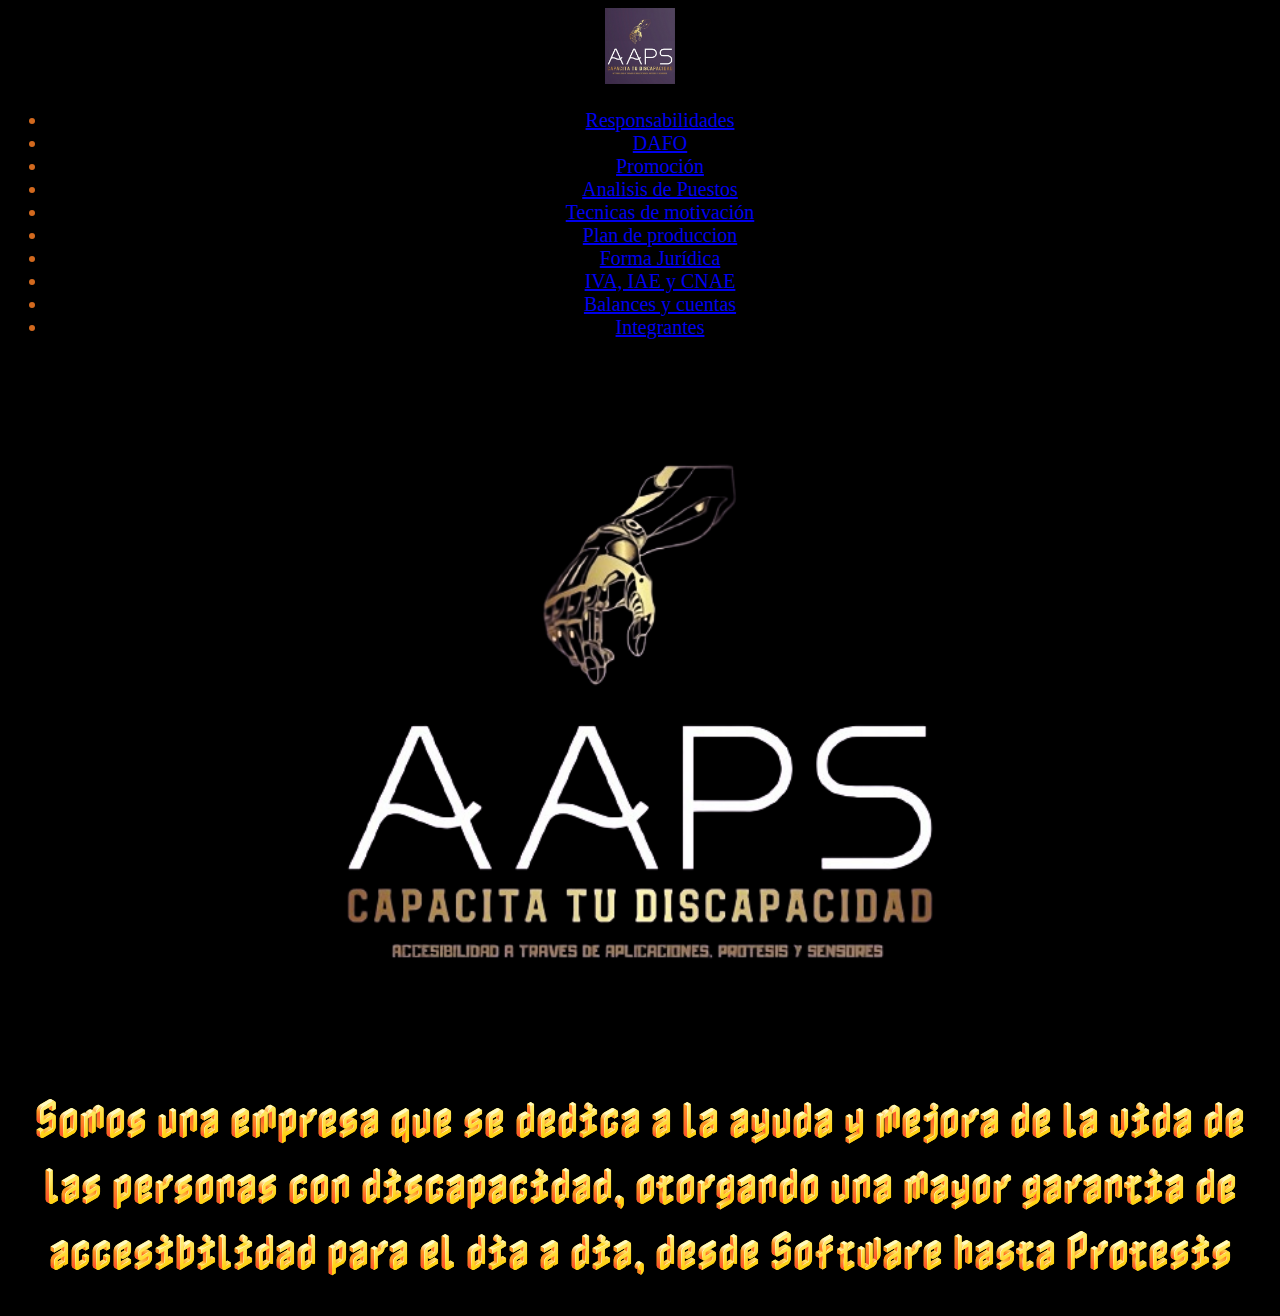
<file: index.html>
<!DOCTYPE html>
<html lang="es">
    <head>
        <meta charset="UTF-8">
        <link href="https://cdn.jsdelivr.net/npm/bootstrap@5.3.2/dist/css/bootstrap.min.css" rel="stylesheet" integrity="sha384-T3c6CoIi6uLrA9TneNEoa7RxnatzjcDSCmG1MXxSR1GAsXEV/Dwwykc2MPK8M2HN" crossorigin="anonymous">
        <link rel="stylesheet" href="./styles.css">
    </head>
    <body class="inicio">
        <nav class="navbar navbar-expand-lg navbar-light bg-light">
            <a class="navbar-brand ps-2" href="index.html"><img src="./logo.png" width="70px"></a>
            <div>
                <ul class="navbar-nav mr-auto">
                    <li class="nav-item active">
                        <a class="nav-link" href="./valores.html">Responsabilidades <span class="sr-only"></span></a>
                    </li>
                    <span> </span>
                    <li class="nav-item active">
                        <a class="nav-link" href="./dafo.html">DAFO <span class="sr-only"></span></a>
                    </li>
                    <span> </span>
                    <li class="nav-item active">
                        <a class="nav-link" href="./promocion.html">Promoción</a>
                    </li>
                    <span> </span>
                    <li class="nav-item active">
                        <a class="nav-link" href="./negocio.html">Analisis de Puestos</a>
                    </li>
                    <span> </span>
                    <li class="nav-item active">
                        <a class="nav-link" href="./motivacion.html">Tecnicas de motivación</a>
                    </li>
                    <span> </span>
                    <li class="nav-item active">
                        <a class="nav-link" href="./plan.html">Plan de produccion</a>
                    </li>
                    <span> </span>
                    <li class="nav-item active">
                        <a class="nav-link" href="./Fjuridica.html">Forma Jurídica</a>
                    </li>
                    <span> </span>
                    <li class="nav-item active">
                        <a class="nav-link" href="./iva.html">IVA, IAE y CNAE</a>
                    </li>
                    <span> </span>
                    <li class="nav-item active">
                        <a class="nav-link" href="./balance_cuenta.html">Balances y cuentas <span class="sr-only"></span></a>
                    </li>
                    <span> </span>
                    <li class="nav-item active">
                        <a class="nav-link" href="./integrantes.html">Integrantes</a>
                    </li>
                    <span> </span>
                </ul>
            </nav>
        </div>
        <div class="container">
            <img src="./logono.png" width="50%"/>
        </div>
        <div class="container">
            <h2 class="descripcion">Somos una empresa que se dedica a la ayuda y mejora de la vida de las personas con discapacidad, otorgando una mayor garantia de accesibilidad para el dia a dia, desde Software hasta Protesis</h2>
        </div>
    </body>
</html>
</file>
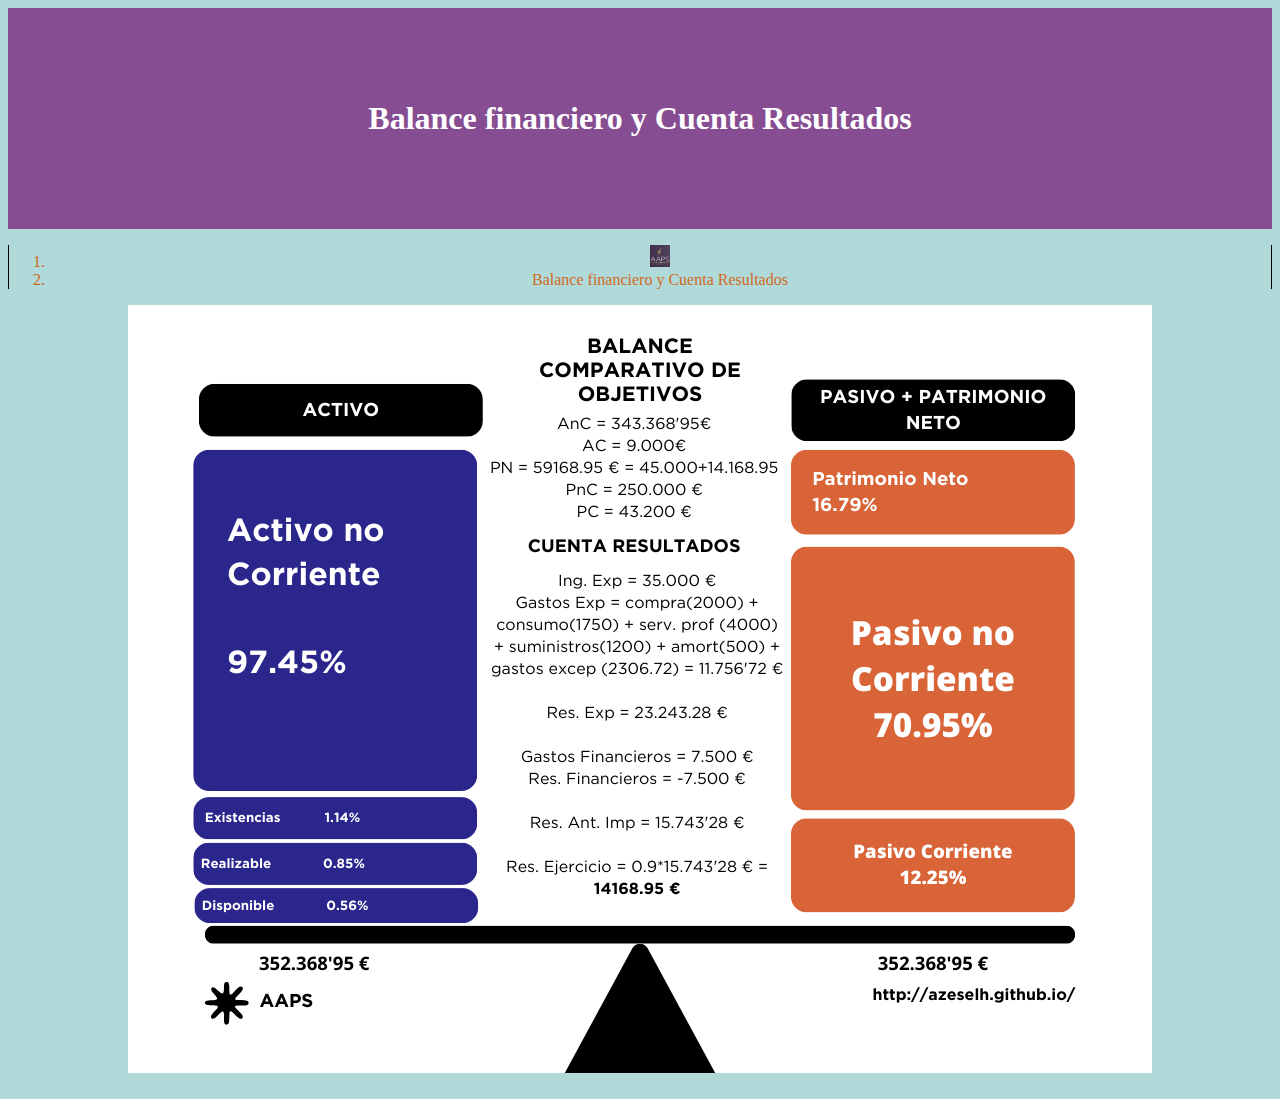
<file: balance_cuenta.html>
<html>
<head>
    <meta charset="UTF-8">
    <meta name="viewport" content="width=device-width, initial-scale=1.0">
    <link href="https://cdn.jsdelivr.net/npm/bootstrap@5.3.2/dist/css/bootstrap.min.css" rel="stylesheet" integrity="sha384-T3c6CoIi6uLrA9TneNEoa7RxnatzjcDSCmG1MXxSR1GAsXEV/Dwwykc2MPK8M2HN" crossorigin="anonymous">
    <link rel="stylesheet" href="styles.css">
    </head>
    <body>
        <div id="titulo">
            <h1>Balance financiero y Cuenta Resultados</h1>
        </div>
        <nav style="--bs-breadcrumb-divider: url(&#34;data:image/svg+xml,%3Csvg xmlns='http://www.w3.org/2000/svg' width='8' height='8'%3E%3Cpath d='M2.5 0L1 1.5 3.5 4 1 6.5 2.5 8l4-4-4-4z' fill='%236c757d'/%3E%3C/svg%3E&#34;);" aria-label="breadcrumb">
            <ol class="breadcrumb pt-2 ps-3">
              <li class="breadcrumb-item"><a href="./index.html"><img src="./logo.png" width="20px"></a></li>
              <li class="breadcrumb-item active" aria-current="page">Balance financiero y Cuenta Resultados</li>
            </ol>
        </nav>
        <div>
            <center><img src="balance_cuentas.png"/></center><br>
        </div>
</body>
</html>
</file>
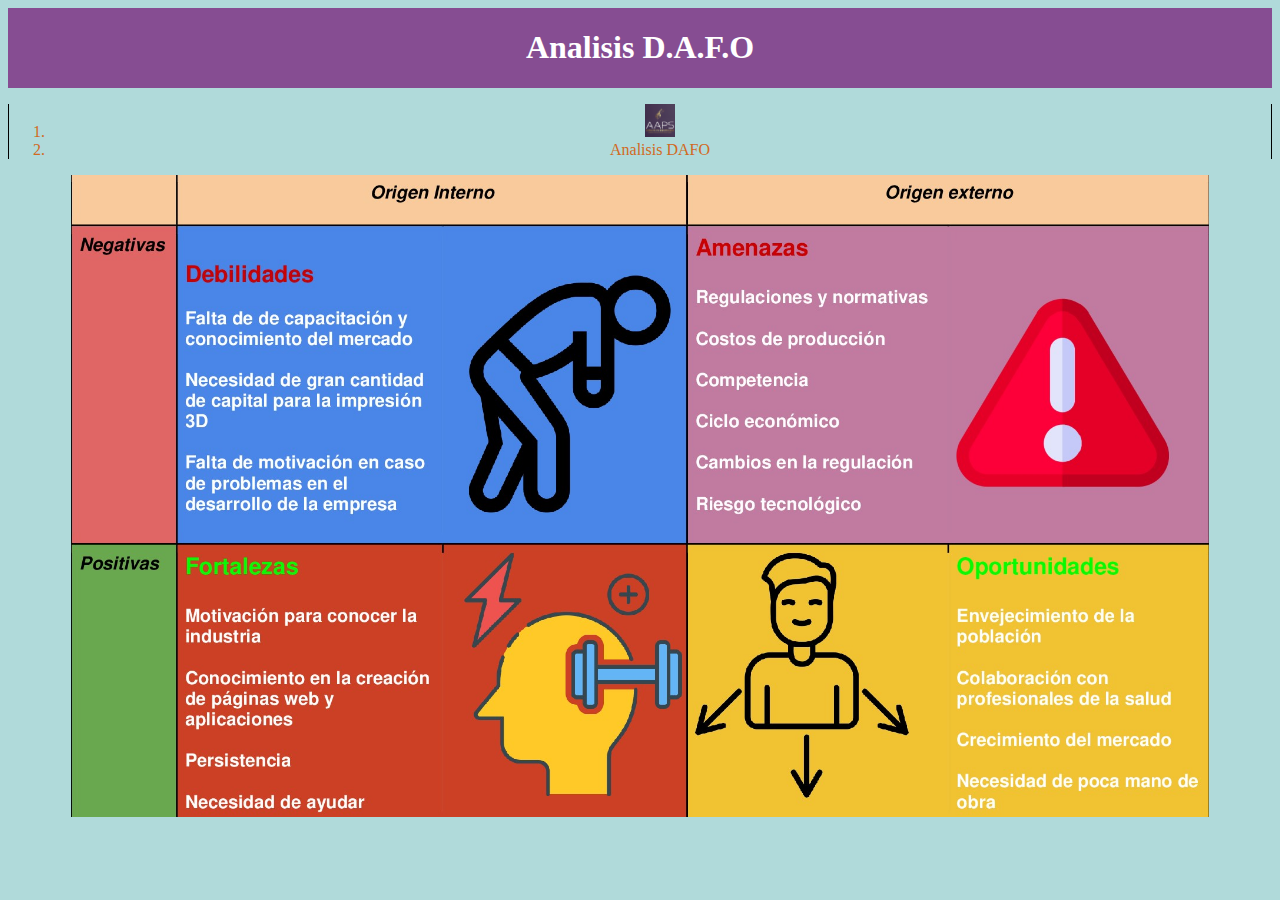
<file: dafo.html>
<!DOCTYPE html>
<html lang="en">
<head>
    <meta charset="UTF-8">
    <meta name="viewport" content="width=device-width, initial-scale=1.0">
    <link href="https://cdn.jsdelivr.net/npm/bootstrap@5.3.2/dist/css/bootstrap.min.css" rel="stylesheet" integrity="sha384-T3c6CoIi6uLrA9TneNEoa7RxnatzjcDSCmG1MXxSR1GAsXEV/Dwwykc2MPK8M2HN" crossorigin="anonymous">
    <link rel="stylesheet" href="styles.css">
        <title>Analisis puestos</title>
    </head>
    <body>
        <div id="titulo">
            <h1>Analisis D.A.F.O</h1>
        </div>
        <nav style="--bs-breadcrumb-divider: url(&#34;data:image/svg+xml,%3Csvg xmlns='http://www.w3.org/2000/svg' width='8' height='8'%3E%3Cpath d='M2.5 0L1 1.5 3.5 4 1 6.5 2.5 8l4-4-4-4z' fill='%236c757d'/%3E%3C/svg%3E&#34;);" aria-label="breadcrumb">
            <ol class="breadcrumb pt-2 ps-3">
              <li class="breadcrumb-item"><a href="./index.html"><img src="./logo.png" width="30px"></a></li>
              <li class="breadcrumb-item active" aria-current="page">Analisis DAFO</li>
            </ol>
        </nav>
        <center><img src="./DAFO.jpg" width="90%" height="auto"/></center><br>
    </body>
</html>
</file>
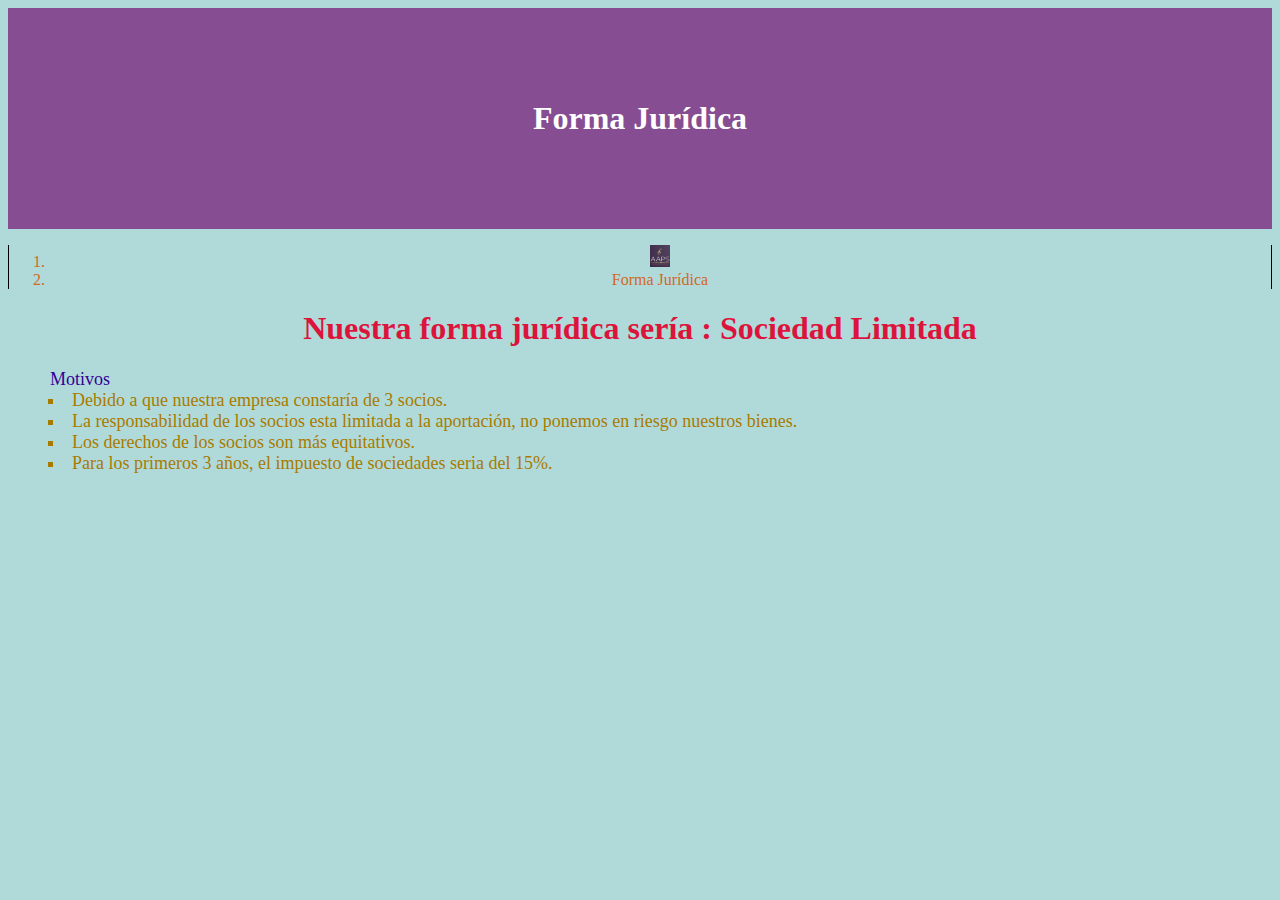
<file: Fjuridica.html>
<html>
<head>
    <meta charset="UTF-8">
    <meta name="viewport" content="width=device-width, initial-scale=1.0">
    <link href="https://cdn.jsdelivr.net/npm/bootstrap@5.3.2/dist/css/bootstrap.min.css" rel="stylesheet" integrity="sha384-T3c6CoIi6uLrA9TneNEoa7RxnatzjcDSCmG1MXxSR1GAsXEV/Dwwykc2MPK8M2HN" crossorigin="anonymous">
    <link rel="stylesheet" href="styles.css">
    </head>
    <body>
        <div id="titulo">
            <h1>Forma Jurídica</h1>
        </div>
        <nav style="--bs-breadcrumb-divider: url(&#34;data:image/svg+xml,%3Csvg xmlns='http://www.w3.org/2000/svg' width='8' height='8'%3E%3Cpath d='M2.5 0L1 1.5 3.5 4 1 6.5 2.5 8l4-4-4-4z' fill='%236c757d'/%3E%3C/svg%3E&#34;);" aria-label="breadcrumb">
            <ol class="breadcrumb pt-2 ps-3">
              <li class="breadcrumb-item"><a href="./index.html"><img src="./logo.png" width="20px"></a></li>
              <li class="breadcrumb-item active" aria-current="page">Forma Jurídica</li>
            </ol>
        </nav>
        <div>
            <h1 style="color: crimson;">Nuestra forma jurídica sería : Sociedad Limitada</h1>
            
            <ul class="Formaj">
                <legend style="color: rgb(52, 0, 150);">Motivos</legend>
                <li>Debido a que nuestra empresa constaría de 3 socios.</li>
                <li>La responsabilidad de los socios esta limitada a la aportación, no ponemos en riesgo nuestros bienes.</li>
                <li>Los derechos de los socios son más equitativos.</li>
                <li>Para los primeros 3 años, el impuesto de sociedades seria del 15%.</li>
            </ul>
        </div>
</body>
</html>
</file>
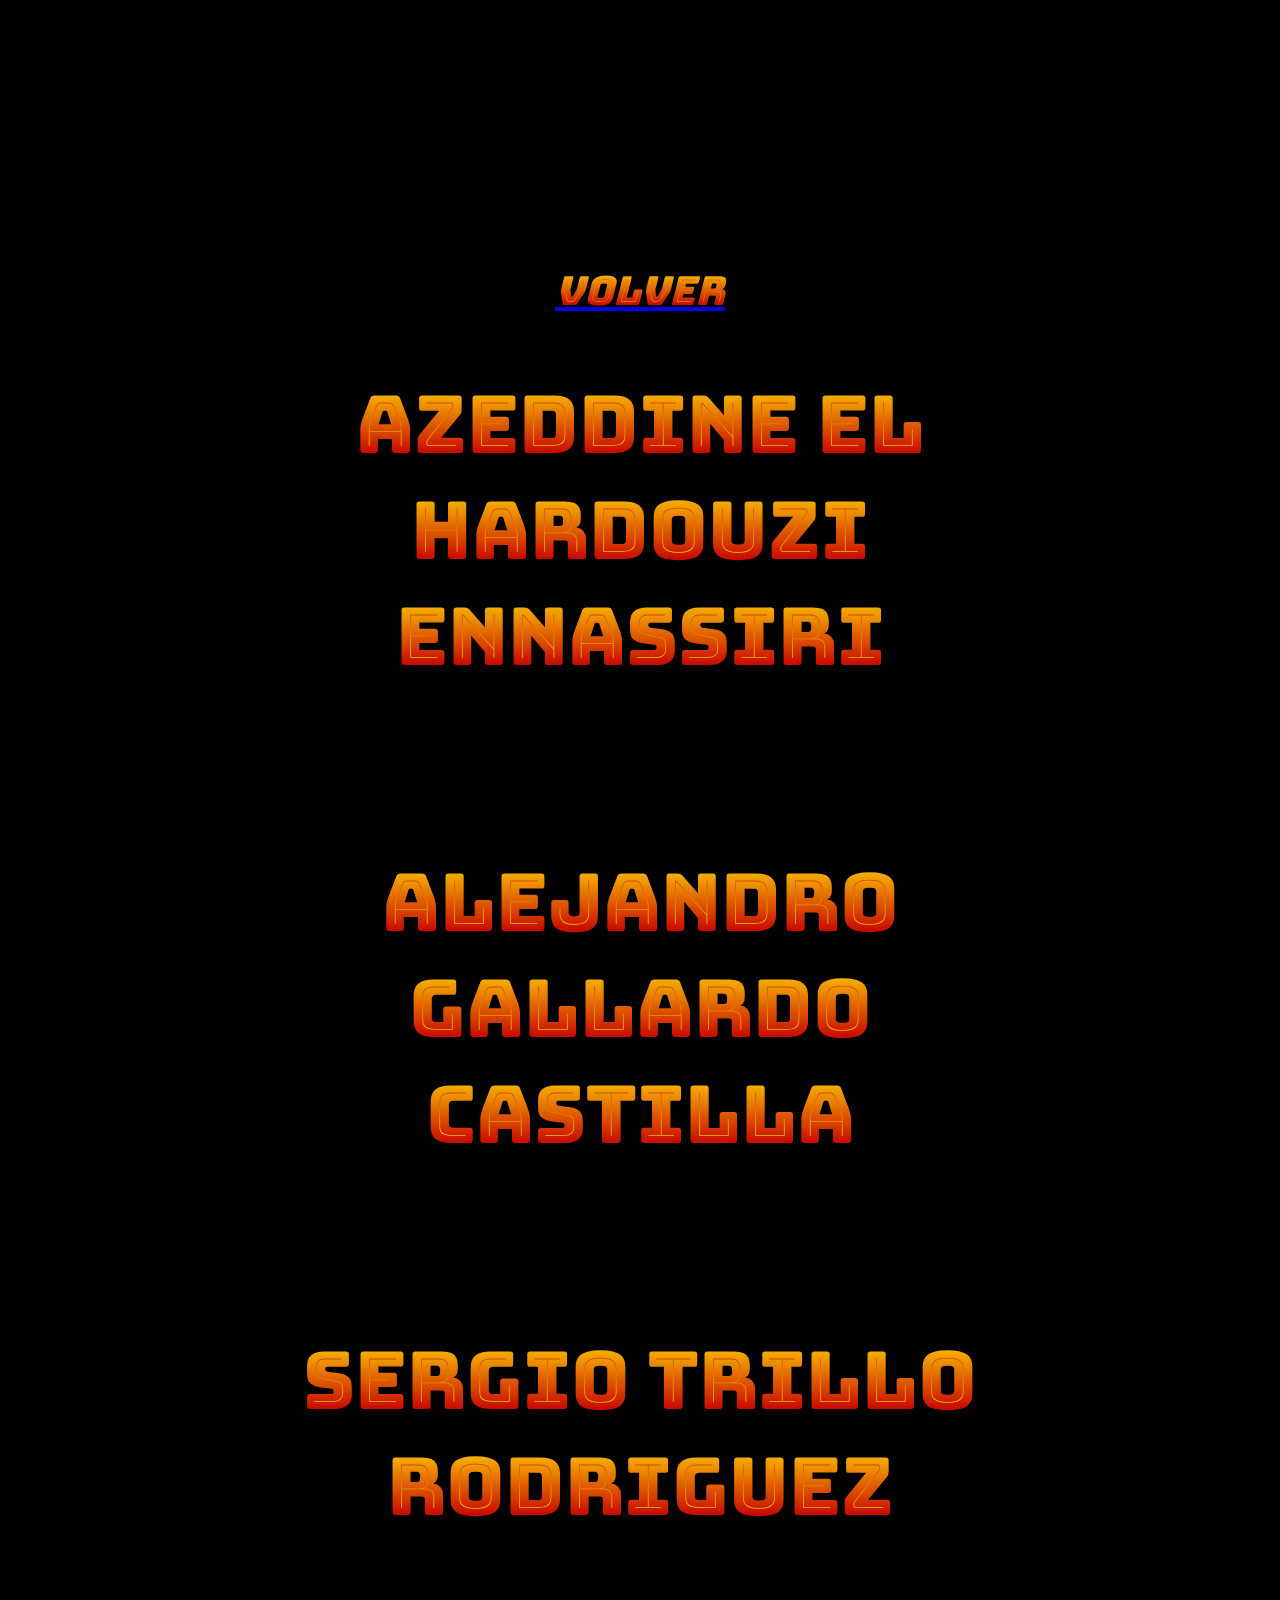
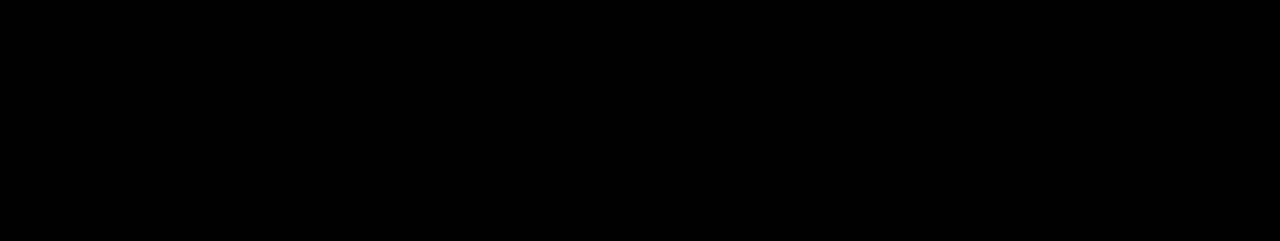
<file: integrantes.html>
<!DOCTYPE html>
<html lang="es">
<head>
    <meta charset="UTF-8">
    <link href="https://cdn.jsdelivr.net/npm/bootstrap@5.3.2/dist/css/bootstrap.min.css" rel="stylesheet" integrity="sha384-T3c6CoIi6uLrA9TneNEoa7RxnatzjcDSCmG1MXxSR1GAsXEV/Dwwykc2MPK8M2HN" crossorigin="anonymous">
    <link rel="stylesheet" href="./styles.css">
</head>
<body class="inicio1">
    <i><a href="./index.html">Volver</a></i>
    <h1>Azeddine El Hardouzi Ennassiri</h1>
    <br>
    <h1>Alejandro Gallardo Castilla</h1>
    <br>
    <h1>Sergio Trillo Rodriguez</h1>
</body>
</html>
</file>
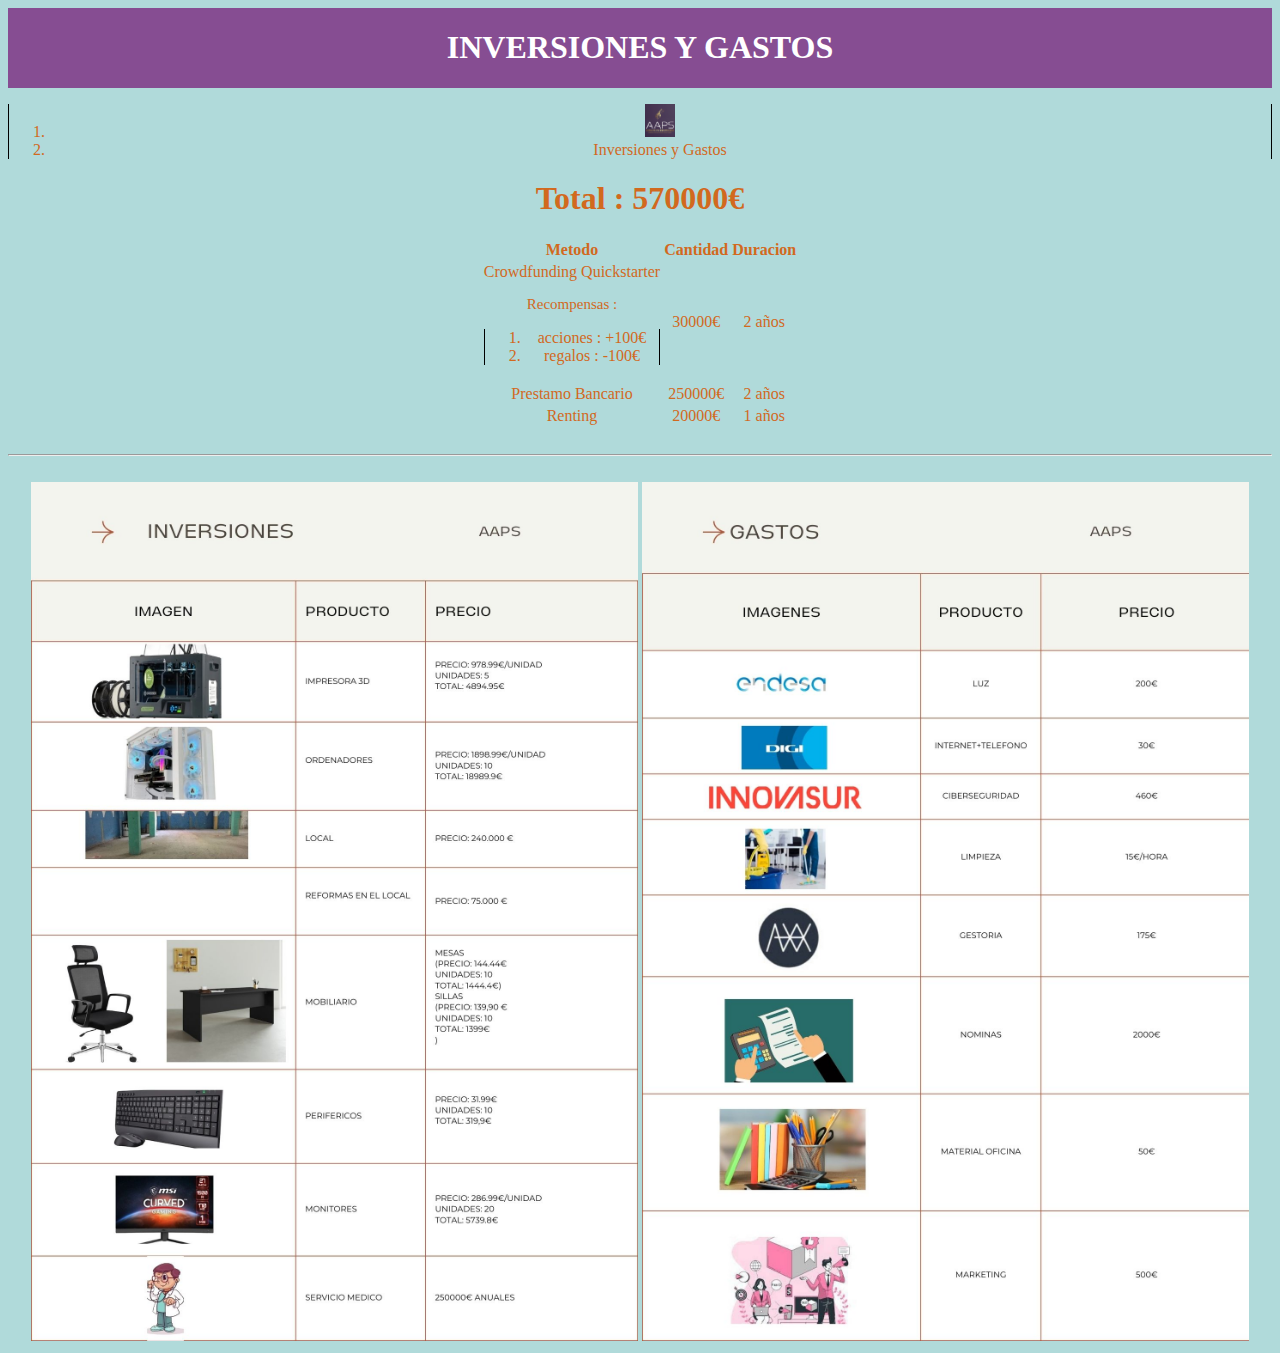
<file: invgas.html>
<!DOCTYPE html>
<html lang="en">
<head>
    <meta charset="UTF-8">
    <meta name="viewport" content="width=device-width, initial-scale=1.0">
    <link href="https://cdn.jsdelivr.net/npm/bootstrap@5.3.2/dist/css/bootstrap.min.css" rel="stylesheet" integrity="sha384-T3c6CoIi6uLrA9TneNEoa7RxnatzjcDSCmG1MXxSR1GAsXEV/Dwwykc2MPK8M2HN" crossorigin="anonymous">
    <link rel="stylesheet" href="styles.css">
    <title>Inversiones y gastos</title>
</head>
<body>
    <div id="titulo">
        <h1 align="center"> INVERSIONES Y GASTOS</h1>
    </div>
    <nav style="--bs-breadcrumb-divider: url(&#34;data:image/svg+xml,%3Csvg xmlns='http://www.w3.org/2000/svg' width='8' height='8'%3E%3Cpath d='M2.5 0L1 1.5 3.5 4 1 6.5 2.5 8l4-4-4-4z' fill='%236c757d'/%3E%3C/svg%3E&#34;);" aria-label="breadcrumb">
        <ol class="breadcrumb pt-2 ps-3">
          <li class="breadcrumb-item"><a href="./index.html"><img src="./logo.png" width="30px"></a></li>
          <li class="breadcrumb-item active" aria-current="page">Inversiones y Gastos</li>
        </ol>
    </nav>
    <h1 align="center"> Total : 570000€</h1>
    <table align="center">
        <tr>
            <th>Metodo</th>
            <th>Cantidad</th>
            <th>Duracion</th>
        </tr>
        <tr>
            <td>Crowdfunding Quickstarter 
                <p>Recompensas : </p>
                <ol>
                    <li>acciones : +100€</li>
                    <li>regalos : -100€</li>
                </ol>
            </td>
            <td>30000€</td>
            <td>2 años</td>
        </tr>
        <tr>
            <td>Prestamo Bancario</td>
            <td>250000€</td>
            <td>2 años</td>
        </tr>
        <tr>
            <td>Renting</td>
            <td>20000€</td>
            <td>1 años</td>
        </tr>
    </table>
    <br>
    <hr>
    <br>
    <div>
        <img src="./inversiones.jpg" width="48%">
        <img src="./gastos.jpg" width="48%">
    </div>
</body>
</html>
</file>
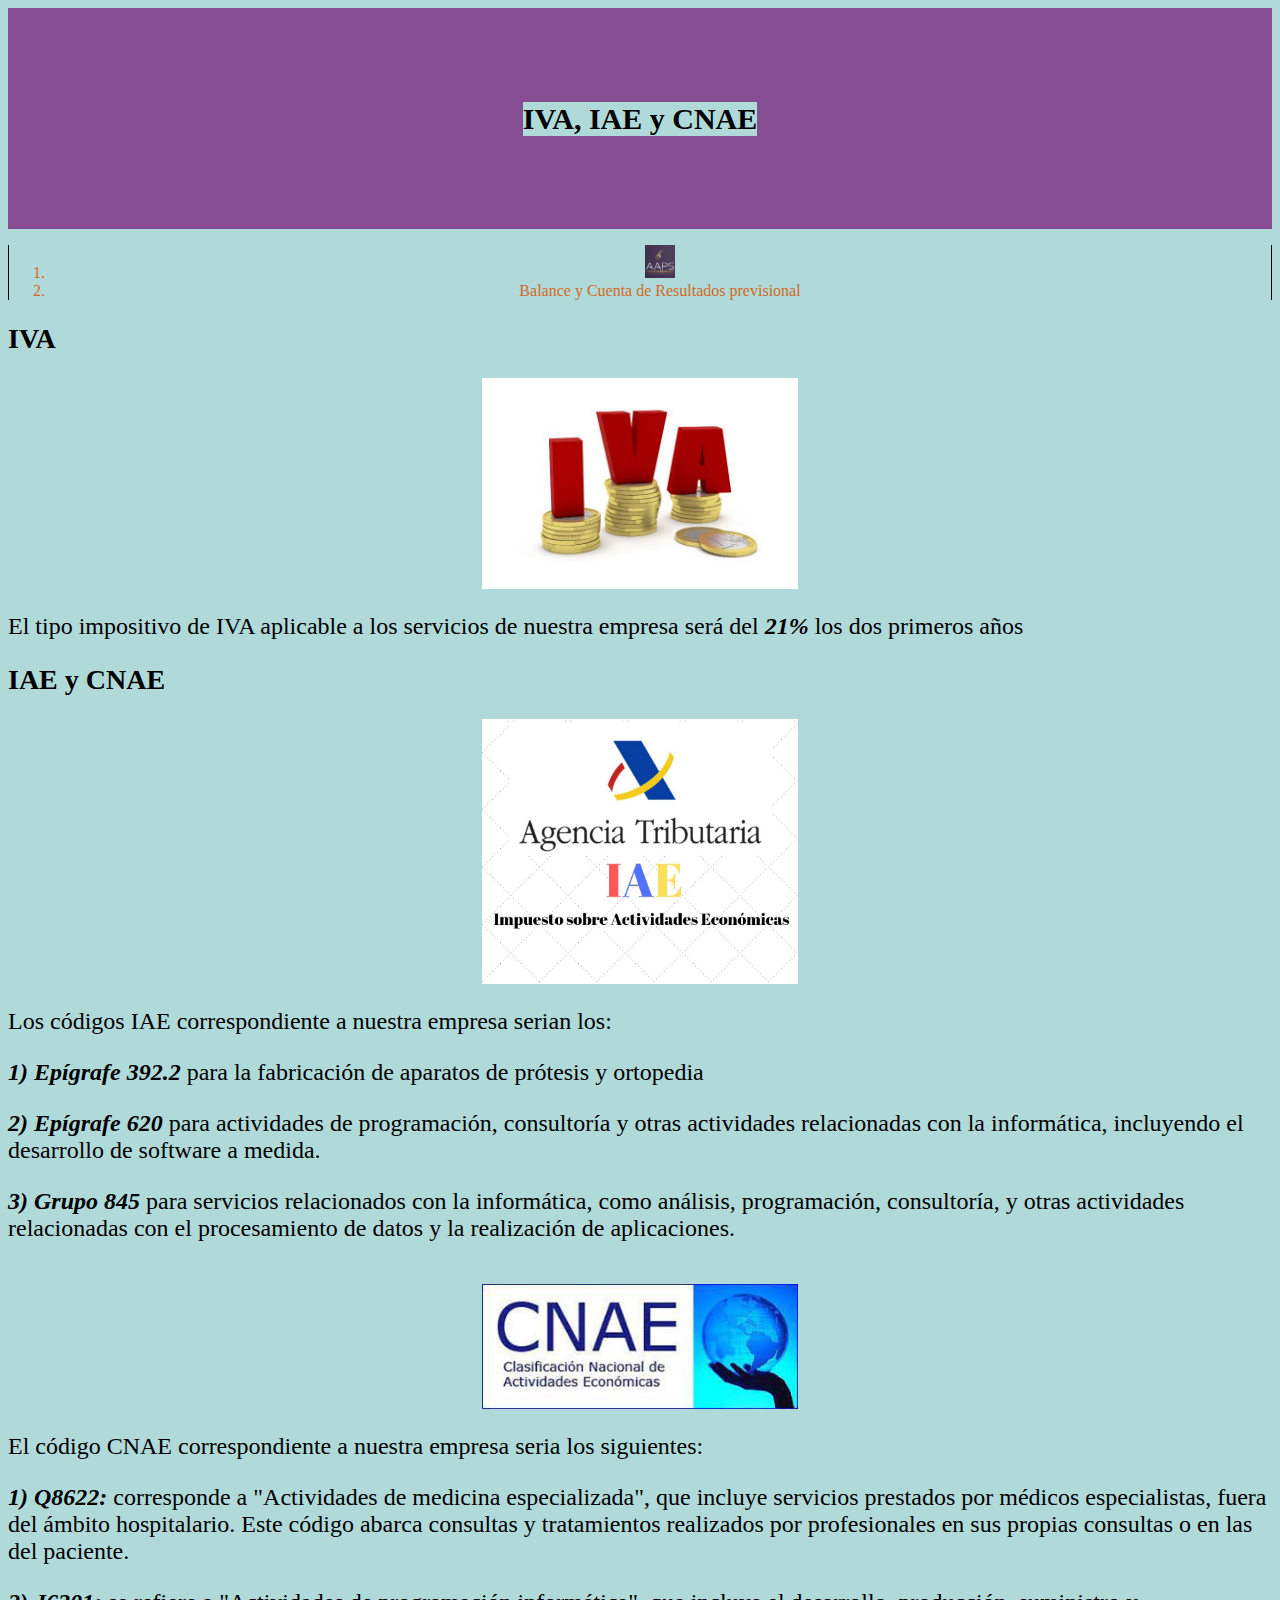
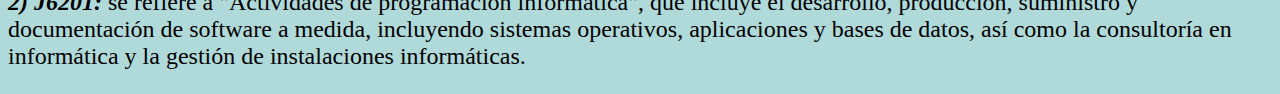
<file: iva.html>
<html>
    <head>
        <meta charset="UTF-8">
        <meta name="viewport" content="width=device-width, initial-scale=1.0">
        <link href="https://cdn.jsdelivr.net/npm/bootstrap@5.3.2/dist/css/bootstrap.min.css" rel="stylesheet" integrity="sha384-T3c6CoIi6uLrA9TneNEoa7RxnatzjcDSCmG1MXxSR1GAsXEV/Dwwykc2MPK8M2HN" crossorigin="anonymous">
        <link rel="stylesheet" href="styles.css">
        <title>IVA, IAE y CNAE</title>
    </head>
    <body class="iva">
        <div id="titulo">
            <h1>IVA, IAE y CNAE</h1>
        </div>
        <nav style="--bs-breadcrumb-divider: url(&#34;data:image/svg+xml,%3Csvg xmlns='http://www.w3.org/2000/svg' width='8' height='8'%3E%3Cpath d='M2.5 0L1 1.5 3.5 4 1 6.5 2.5 8l4-4-4-4z' fill='%236c757d'/%3E%3C/svg%3E&#34;);" aria-label="breadcrumb">
            <ol class="breadcrumb pt-2 ps-3">
              <li class="breadcrumb-item"><a href="./index.html"><img src="./logo.png" width="30px"></a></li>
              <li class="breadcrumb-item active" aria-current="page">Balance y Cuenta de Resultados previsional</li>
            </ol>
        </nav>
        <div>
            <h2>IVA</h2>
            <img src="./iva.jpg" width="25%">
            <p>El tipo impositivo de IVA aplicable a los servicios de nuestra empresa será del <b><i>21%</i></b> los dos primeros años</p>
        </div>  
        <div>
            <h2>IAE y CNAE</h2>
            <img src="./IAE.jpg" width="25%">
            <p>Los códigos IAE correspondiente a nuestra empresa serian los:</p>
            <p><b><i>1) Epígrafe 392.2</i></b> para la fabricación de aparatos de prótesis y ortopedia</p>
            <p><b><i>2) Epígrafe 620</i></b> para actividades de programación, consultoría y otras actividades relacionadas con la informática, incluyendo el desarrollo de software a medida.</p>
            <p><b><i>3) Grupo 845</i></b> para servicios relacionados con la informática, como análisis, programación, consultoría, y otras actividades relacionadas con el procesamiento de datos y la realización de aplicaciones.</p>
            <br>
            <img src="./cnae.jfif" width="25%">
            <p>El código CNAE correspondiente a nuestra empresa seria los siguientes:</p>
            <p><b><i>1) Q8622:</i></b> corresponde a "Actividades de medicina especializada", que incluye servicios prestados por médicos especialistas, fuera del ámbito hospitalario. Este código abarca consultas y tratamientos realizados por profesionales en sus propias consultas o en las del paciente.</p>
            <p><b><i>2) J6201:</i></b> se refiere a "Actividades de programación informática", que incluye el desarrollo, producción, suministro y documentación de software a medida, incluyendo sistemas operativos, aplicaciones y bases de datos, así como la consultoría en informática y la gestión de instalaciones informáticas.</p>
        </div>
    </body>
</html>
</file>
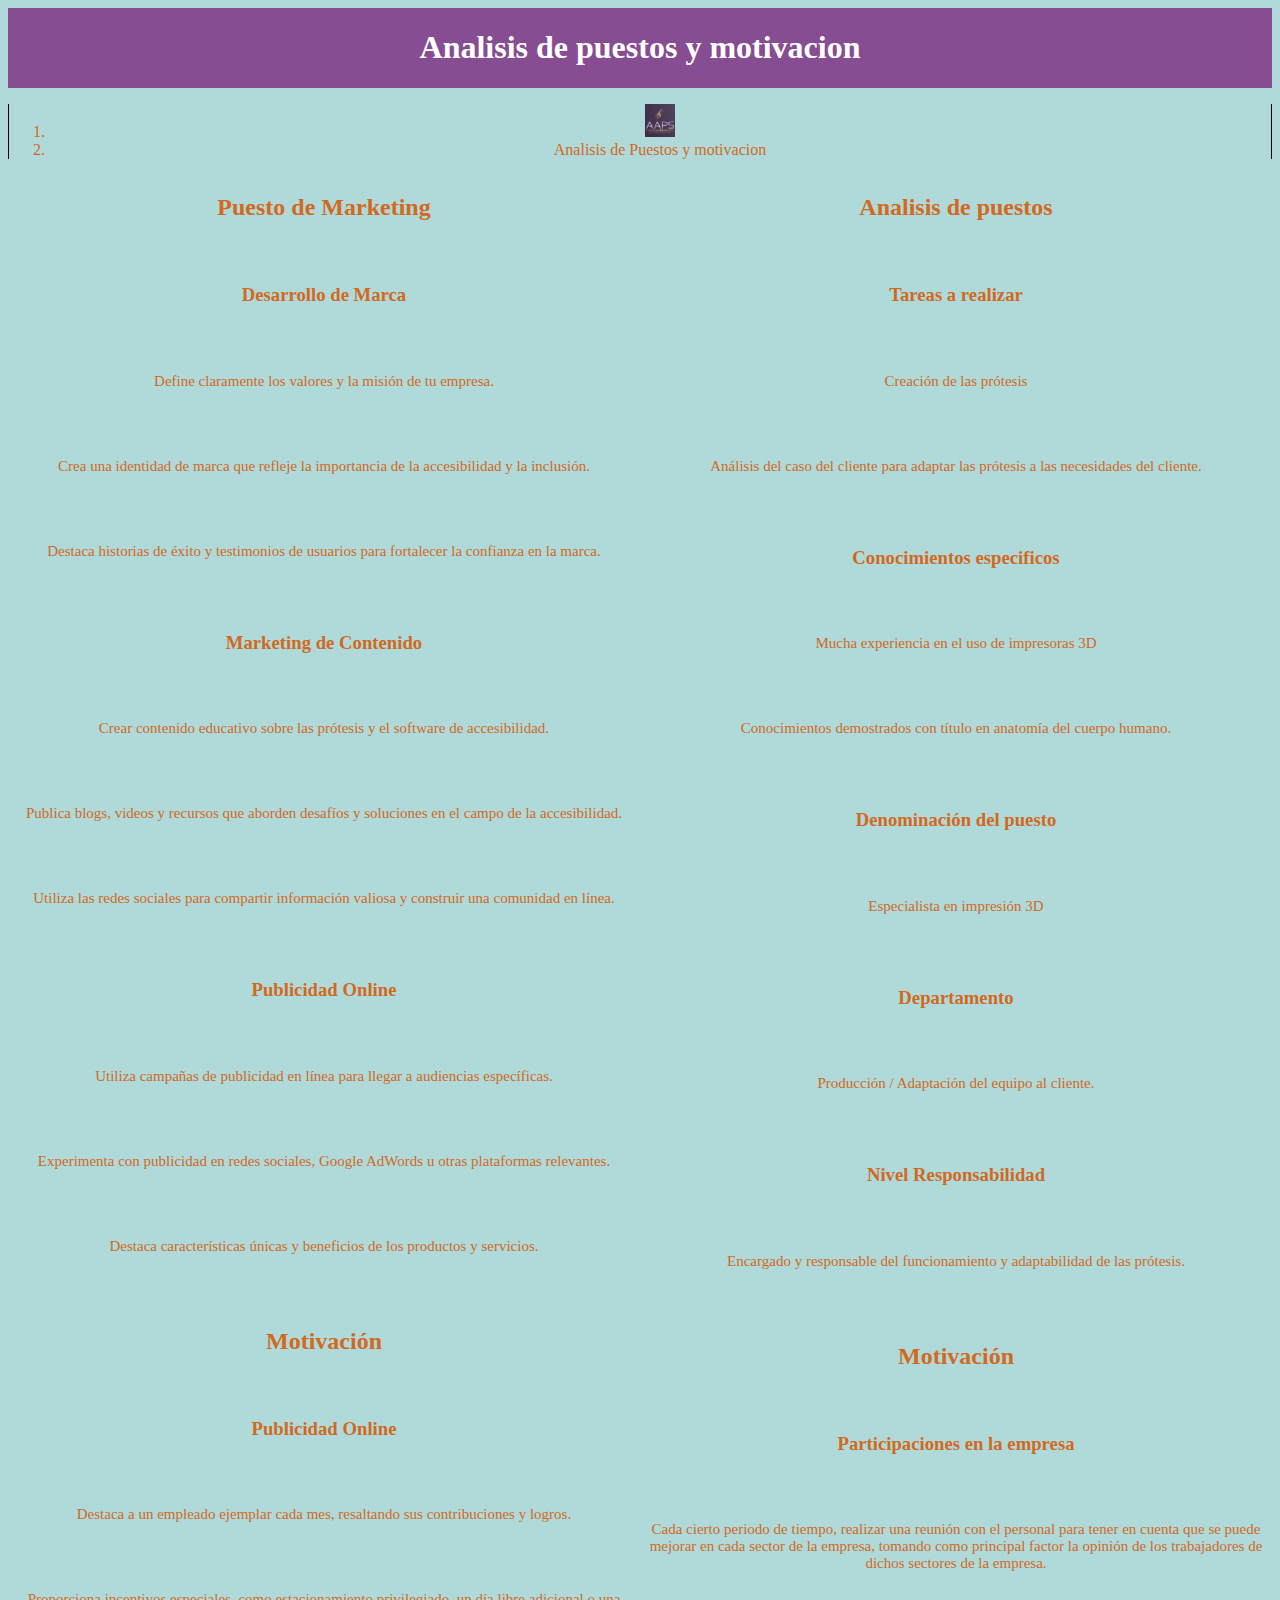
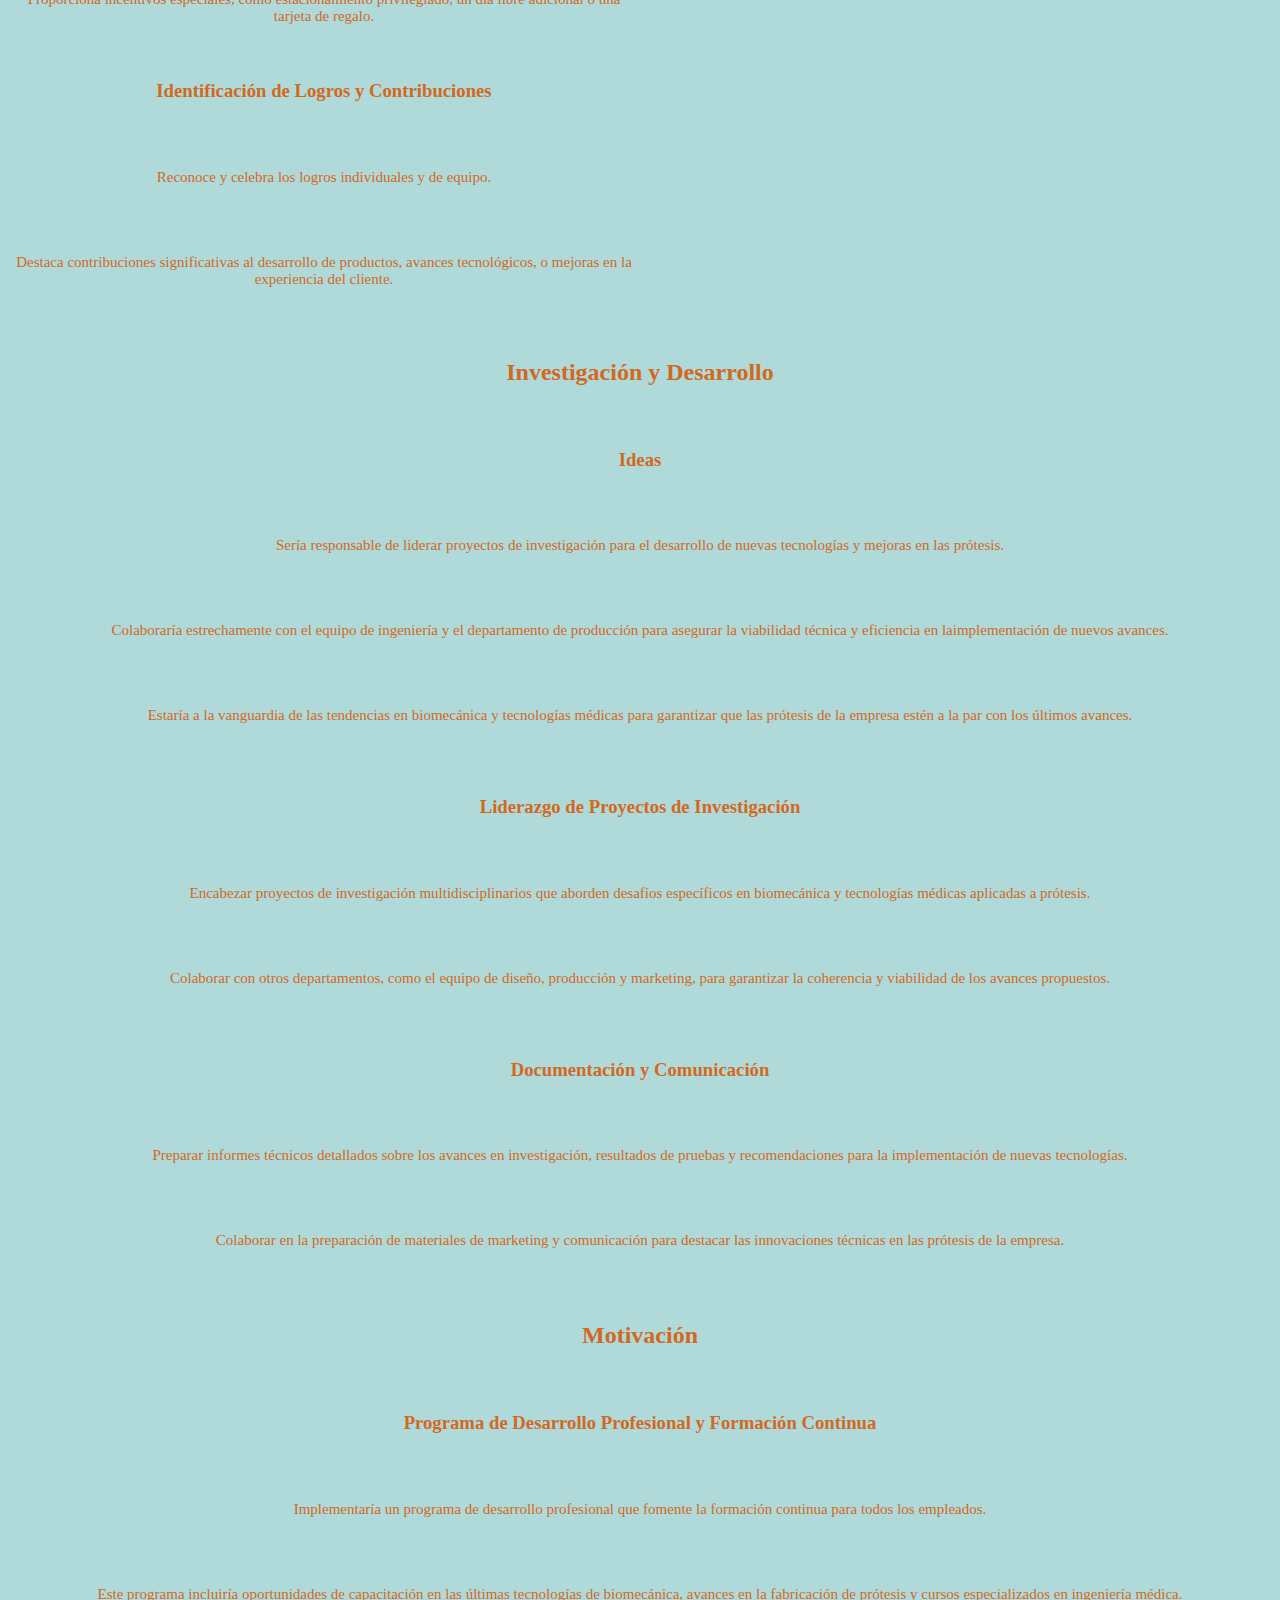
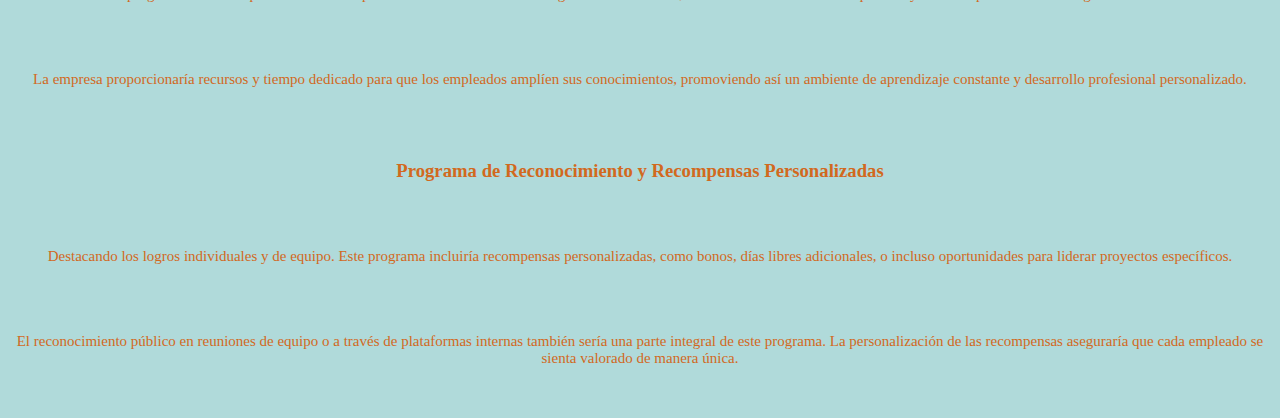
<file: motivacion.html>
<!DOCTYPE html>
<html lang="es">
    <head>
        <meta charset="UTF-8">
        <meta name="viewport" content="width=device-width, initial-scale=1.0">
        <link href="https://cdn.jsdelivr.net/npm/bootstrap@5.3.2/dist/css/bootstrap.min.css" rel="stylesheet" integrity="sha384-T3c6CoIi6uLrA9TneNEoa7RxnatzjcDSCmG1MXxSR1GAsXEV/Dwwykc2MPK8M2HN" crossorigin="anonymous">
        <link rel="stylesheet" href="styles.css">
        <title>Analisis de puestos y motivacion</title>
    </head>
    <body>
        <div id="titulo">
            <h1>Analisis de puestos y motivacion</h1>
        </div>
        <nav style="--bs-breadcrumb-divider: url(&#34;data:image/svg+xml,%3Csvg xmlns='http://www.w3.org/2000/svg' width='8' height='8'%3E%3Cpath d='M2.5 0L1 1.5 3.5 4 1 6.5 2.5 8l4-4-4-4z' fill='%236c757d'/%3E%3C/svg%3E&#34;);" aria-label="breadcrumb">
            <ol class="breadcrumb pt-2 ps-3">
              <li class="breadcrumb-item"><a href="index.html"><img src="./logo.png" width="30px"></a></li>
              <li class="breadcrumb-item active" aria-current="page">Analisis de Puestos y motivacion</li>
            </ol>
        </nav>
        <div id="ventas">
            <div class="container" id="pMarketing">
                <div class="list-group">
                    <h2 class="list-group-item list-group-item-warning">Puesto de Marketing</h2>
                    <h3 class="list-group-item list-group-item-action list-group-item-primary">Desarrollo de Marca</h3>
                    <p class="list-group-item list-group-item-action list-group-item-secundary">Define claramente los valores y la misión de tu empresa.</p>
                    <p class="list-group-item list-group-item-action list-group-item-secundary">Crea una identidad de marca que refleje la importancia de la accesibilidad y la inclusión.</p>
                    <p class="list-group-item list-group-item-action list-group-item-secundary">Destaca historias de éxito y testimonios de usuarios para fortalecer la confianza en la marca.</p>
                    
                    <h3 class="list-group-item list-group-item-action list-group-item-primary">Marketing de Contenido</h3>
                    <p class="list-group-item list-group-item-action list-group-item-secundary">Crear contenido educativo sobre las prótesis y el software de accesibilidad.</p>
                    <p class="list-group-item list-group-item-action list-group-item-secundary">Publica blogs, videos y recursos que aborden desafíos y soluciones en el campo de la accesibilidad.</p>
                    <p class="list-group-item list-group-item-action list-group-item-secundary">Utiliza las redes sociales para compartir información valiosa y construir una comunidad en línea.</p>

                    <h3 class="list-group-item list-group-item-action list-group-item-primary">Publicidad Online</h3>
                    <p class="list-group-item list-group-item-action list-group-item-secundary">Utiliza campañas de publicidad en línea para llegar a audiencias específicas.</p>
                    <p class="list-group-item list-group-item-action list-group-item-secundary">Experimenta con publicidad en redes sociales, Google AdWords u otras plataformas relevantes.</p>
                    <p class="list-group-item list-group-item-action list-group-item-secundary">Destaca características únicas y beneficios de los productos y servicios.</p>

                    <h2 class="list-group-item list-group-item-action list-group-item-danger">Motivación</h2>
                    <h3 class="list-group-item list-group-item-action list-group-item-primary">Publicidad Online</h3>
                    <p class="list-group-item list-group-item-action list-group-item-secundary">Destaca a un empleado ejemplar cada mes, resaltando sus contribuciones y logros.</p>
                    <p class="list-group-item list-group-item-action list-group-item-secundary">Proporciona incentivos especiales, como estacionamiento privilegiado, un día libre adicional o una tarjeta de regalo.</p>
                    <h3 class="list-group-item list-group-item-action list-group-item-primary">Identificación de Logros y Contribuciones</h3>
                    <p class="list-group-item list-group-item-action list-group-item-secundary">Reconoce y celebra los logros individuales y de equipo.</p>
                    <p class="list-group-item list-group-item-action list-group-item-secundary">Destaca contribuciones significativas al desarrollo de productos, avances tecnológicos, o mejoras en la experiencia del cliente.</p>
                </div>
            </div>
            
            <div class="container" id="pPuestos">
                <div class="list-group">
                    <h2 class="list-group-item list-group-item-warning">Analisis de puestos</h2>
                    <h3 class="list-group-item list-group-item-action list-group-item-primary">Tareas a realizar</h3>
                    <p class="list-group-item list-group-item-action list-group-item-secundary">Creación de las prótesis</p>
                    <p class="list-group-item list-group-item-action list-group-item-secundary">Análisis del caso del cliente para adaptar las prótesis a las necesidades del cliente.</p>
                
                    <h3 class="list-group-item list-group-item-action list-group-item-primary">Conocimientos especificos</h3>
                    <p class="list-group-item list-group-item-action list-group-item-secundary">Mucha experiencia en el uso de impresoras 3D</p>
                    <p class="list-group-item list-group-item-action list-group-item-secundary">Conocimientos demostrados con título en anatomía del cuerpo humano.</p>

                    <h3 class="list-group-item list-group-item-action list-group-item-primary">Denominación del puesto</h3>
                    <p class="list-group-item list-group-item-action list-group-item-secundary">Especialista en impresión 3D</p>
                    
                    <h3 class="list-group-item list-group-item-action list-group-item-primary">Departamento</h3>
                    <p class="list-group-item list-group-item-action list-group-item-secundary">Producción / Adaptación del equipo al cliente.</p>
                    
                    <h3 class="list-group-item list-group-item-action list-group-item-primary">Nivel Responsabilidad</h3>
                    <p class="list-group-item list-group-item-action list-group-item-secundary">Encargado y responsable del funcionamiento y adaptabilidad de las prótesis.</p>
                
                    <h2 class="list-group-item list-group-item-action list-group-item-danger">Motivación</h2>
                    <h3 class="list-group-item list-group-item-action list-group-item-primary">Participaciones en la empresa</h3>
                    <p class="list-group-item list-group-item-action list-group-item-secundary">Cada cierto periodo de tiempo, realizar una reunión con el personal para tener en cuenta que se puede mejorar en cada sector de la empresa, tomando como principal factor la opinión de los trabajadores de dichos sectores de la empresa.</p>
                </div>
            </div>
        </div>
        <div class="container-fluid" id="pID">
            <div class="list-group">
                <h2 class="list-group-item list-group-item-warning">Investigación y Desarrollo</h2>
                <h3 class="list-group-item list-group-item-action list-group-item-primary">Ideas</h3>
                <p class="list-group-item list-group-item-action list-group-item-secundary">Sería responsable de liderar proyectos de investigación para el desarrollo de nuevas tecnologías y mejoras en las prótesis.</p>
                <p class="list-group-item list-group-item-action list-group-item-secundary">Colaboraría estrechamente con el equipo de ingeniería y el departamento de producción para asegurar la viabilidad técnica y eficiencia en laimplementación de nuevos avances.</p>
                <p class="list-group-item list-group-item-action list-group-item-secundary">Estaría a la vanguardia de las tendencias en biomecánica y tecnologías médicas para garantizar que las prótesis de la empresa estén a la par con los últimos avances.</p>
                <h3 class="list-group-item list-group-item-action list-group-item-primary">Liderazgo de Proyectos de Investigación</h3>
                <p class="list-group-item list-group-item-action list-group-item-secundary">Encabezar proyectos de investigación multidisciplinarios que aborden desafíos específicos en biomecánica y tecnologías médicas aplicadas a prótesis.</p>
                <p class="list-group-item list-group-item-action list-group-item-secundary">Colaborar con otros departamentos, como el equipo de diseño, producción y marketing, para garantizar la coherencia y viabilidad de los avances propuestos.</p>

                <h3 class="list-group-item list-group-item-action list-group-item-primary">Documentación y Comunicación</h3>
                <p class="list-group-item list-group-item-action list-group-item-secundary">Preparar informes técnicos detallados sobre los avances en investigación, resultados de pruebas y recomendaciones para la implementación de nuevas tecnologías.</p>
                <p class="list-group-item list-group-item-action list-group-item-secundary">Colaborar en la preparación de materiales de marketing y comunicación para destacar las innovaciones técnicas en las prótesis de la empresa.</p>
            
                <h2 class="list-group-item list-group-item-action list-group-item-danger">Motivación</h2>
                    <h3 class="list-group-item list-group-item-action list-group-item-primary">Programa de Desarrollo Profesional y Formación Continua</h3>
                    <p class="list-group-item list-group-item-action list-group-item-secundary">Implementaría un programa de desarrollo profesional que fomente la formación continua para todos los empleados.</p>
                    <p class="list-group-item list-group-item-action list-group-item-secundary">Este programa incluiría oportunidades de capacitación en las últimas tecnologías de biomecánica, avances en la fabricación de prótesis y cursos especializados en ingeniería médica.</p>
                    <p class="list-group-item list-group-item-action list-group-item-secundary">La empresa proporcionaría recursos y tiempo dedicado para que los empleados amplíen sus conocimientos, promoviendo así un ambiente de aprendizaje constante y desarrollo profesional personalizado.</p>
                    <h3 class="list-group-item list-group-item-action list-group-item-primary">Programa de Reconocimiento y Recompensas Personalizadas</h3>
                    <p class="list-group-item list-group-item-action list-group-item-secundary">Destacando los logros individuales y de equipo. Este programa incluiría recompensas personalizadas, como bonos, días libres adicionales, o incluso oportunidades para liderar proyectos específicos.</p>
                    <p class="list-group-item list-group-item-action list-group-item-secundary">El reconocimiento público en reuniones de equipo o a través de plataformas internas también sería una parte integral de este programa. La personalización de las recompensas aseguraría que cada empleado se sienta valorado de manera única.</p>
            </div>
        </div>
    </body>
</html>
</file>
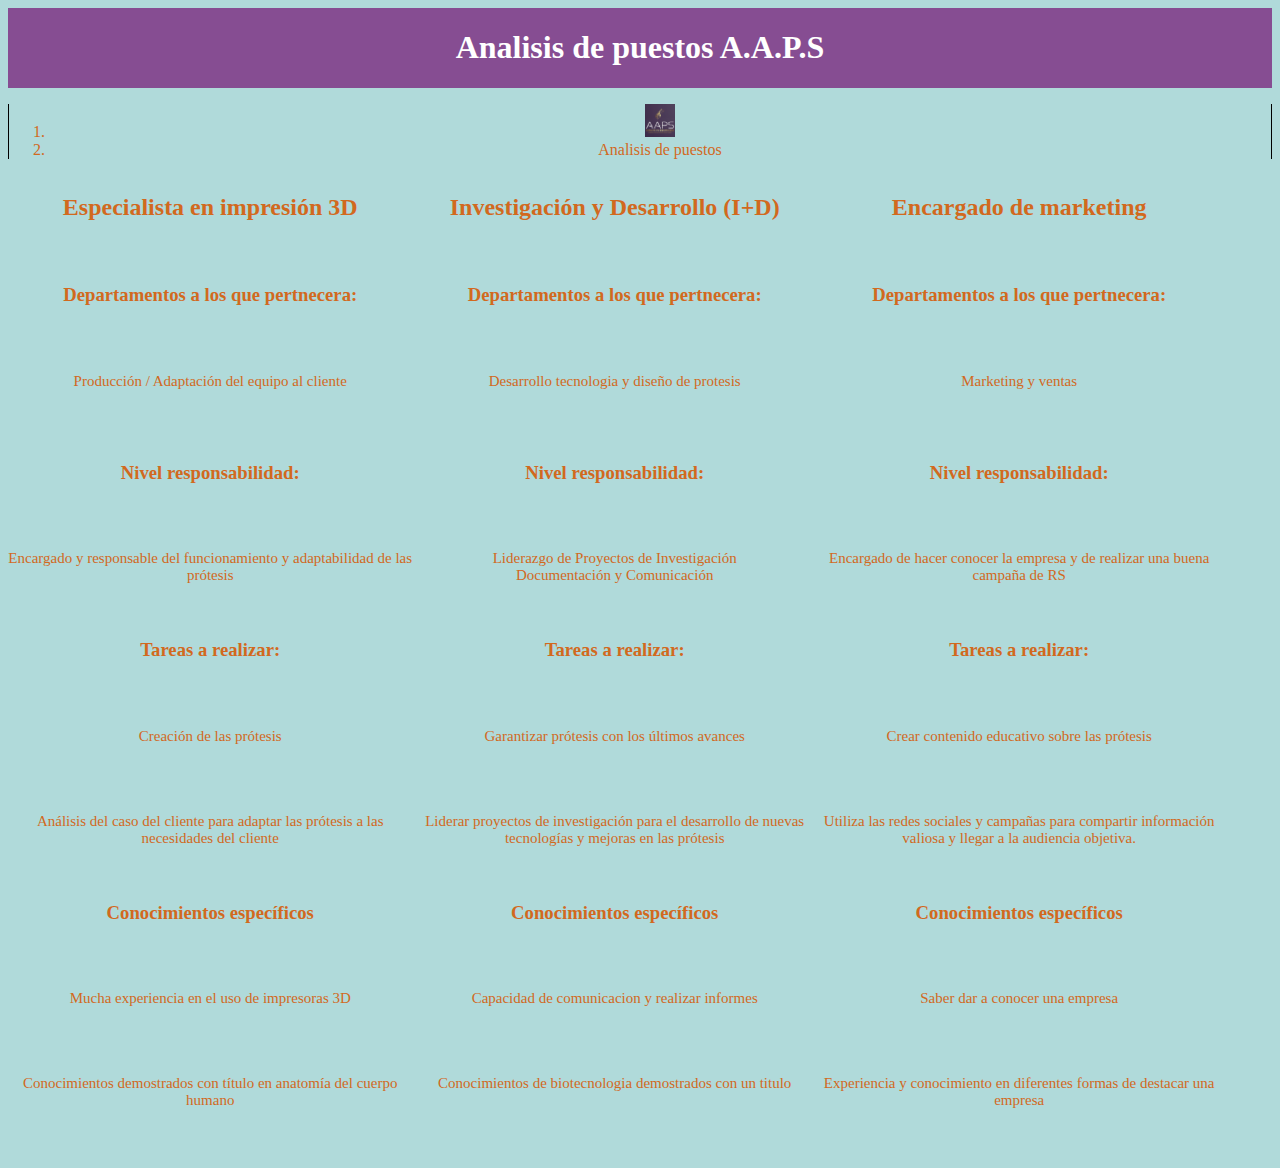
<file: negocio.html>
<!DOCTYPE html>
<html lang="en">
    <head>
        <meta charset="UTF-8">
        <meta name="viewport" content="width=device-width, initial-scale=1.0">
        <link href="https://cdn.jsdelivr.net/npm/bootstrap@5.3.2/dist/css/bootstrap.min.css" rel="stylesheet" integrity="sha384-T3c6CoIi6uLrA9TneNEoa7RxnatzjcDSCmG1MXxSR1GAsXEV/Dwwykc2MPK8M2HN" crossorigin="anonymous">
        <link rel="stylesheet" href="styles.css">
    </head>
    <body>
        <div id="titulo">
            <h1>Analisis de puestos A.A.P.S</h1>
        </div>
        <nav style="--bs-breadcrumb-divider: url(&#34;data:image/svg+xml,%3Csvg xmlns='http://www.w3.org/2000/svg' width='8' height='8'%3E%3Cpath d='M2.5 0L1 1.5 3.5 4 1 6.5 2.5 8l4-4-4-4z' fill='%236c757d'/%3E%3C/svg%3E&#34;);" aria-label="breadcrumb">
            <ol class="breadcrumb pt-2 ps-3">
              <li class="breadcrumb-item"><a href="./index.html"><img src="./logo.png" width="30px"></a></li>
              <li class="breadcrumb-item active" aria-current="page">Analisis de puestos</li>
            </ol>
        </nav>
        <div id="promocion">
            <div id="publicidad">
                <div class="list-group">
                    <h2 class="list-group-item list-group-item-warning">Especialista en impresión 3D</h2>
                    <h3 class="list-group-item list-group-item-action list-group-item-primary">Departamentos a los que pertnecera:</h3>
                    <p class="list-group-item list-group-item-action list-group-item-secundary"> Producción / Adaptación del equipo al cliente </p>
                    
                    <h3 class="list-group-item list-group-item-action list-group-item-primary">Nivel responsabilidad:</h3>
                    <p class="list-group-item list-group-item-action list-group-item-secundary">Encargado  y responsable del funcionamiento y adaptabilidad de las prótesis</p>
                    <h3 class="list-group-item list-group-item-action list-group-item-primary">Tareas a realizar:</h3>
                    <p class="list-group-item list-group-item-action list-group-item-secundary">Creación de las prótesis</p>
                    <p class="list-group-item list-group-item-action list-group-item-secundary">Análisis del caso del cliente para adaptar las prótesis a las necesidades del cliente</p>
                    <h3 class="list-group-item list-group-item-action list-group-item-primary">Conocimientos específicos</h3>
                    <p class="list-group-item list-group-item-action list-group-item-secundary">Mucha experiencia en el uso de impresoras 3D</p>
                    <p class="list-group-item list-group-item-action list-group-item-secundary">Conocimientos demostrados con título en anatomía del cuerpo humano</p>
                  </div>
            </div>
            <div id="merchandising">
                <div class="list-group">
                    <h2 class="list-group-item list-group-item-warning">Investigación y Desarrollo (I+D)</h2>
                    <h3 class="list-group-item list-group-item-action list-group-item-primary">Departamentos a los que pertnecera:</h3>
                    <p class="list-group-item list-group-item-action list-group-item-secundary"> Desarrollo tecnologia y diseño de protesis</p>
                    
                    <h3 class="list-group-item list-group-item-action list-group-item-primary">Nivel responsabilidad:</h3>
                    <p class="list-group-item list-group-item-action list-group-item-secundary">Liderazgo de Proyectos de Investigación<br>
                    Documentación y Comunicación</p>
            
                    <h3 class="list-group-item list-group-item-action list-group-item-primary">Tareas a realizar:</h3>
                    <p class="list-group-item list-group-item-action list-group-item-secundary">Garantizar prótesis 
                        con los últimos avances</p>
                    <p class="list-group-item list-group-item-action list-group-item-secundary">Liderar proyectos de investigación para el desarrollo de nuevas tecnologías
                        y mejoras en las prótesis</p>
                    
                    <h3 class="list-group-item list-group-item-action list-group-item-primary">Conocimientos específicos</h3>
                    <p class="list-group-item list-group-item-action list-group-item-secundary">Capacidad de comunicacion y realizar informes</p>
                    <p class="list-group-item list-group-item-action list-group-item-secundary">Conocimientos de biotecnologia demostrados con un titulo</p>
                  </div>
            </div>
            <div id="promocionVentas">
                <div class="list-group">
                    <h2 class="list-group-item list-group-item-warning">Encargado de marketing</h2>
                    <h3 class="list-group-item list-group-item-action list-group-item-primary">Departamentos a los que pertnecera:</h3>
                    <p class="list-group-item list-group-item-action list-group-item-secundary"> Marketing y ventas</p>
                    
                    <h3 class="list-group-item list-group-item-action list-group-item-primary">Nivel responsabilidad:</h3>
                    <p class="list-group-item list-group-item-action list-group-item-secundary">Encargado de hacer conocer la empresa y
                    de realizar una buena campaña de RS</p>
            
                    <h3 class="list-group-item list-group-item-action list-group-item-primary">Tareas a realizar:</h3>
                    <p class="list-group-item list-group-item-action list-group-item-secundary">Crear contenido educativo sobre las prótesis</p>
                    <p class="list-group-item list-group-item-action list-group-item-secundary">Utiliza las redes sociales y campañas para compartir información 
                        valiosa y llegar a la audiencia objetiva.</p>
                    
                    <h3 class="list-group-item list-group-item-action list-group-item-primary">Conocimientos específicos</h3>
                    <p class="list-group-item list-group-item-action list-group-item-secundary">Saber dar a conocer una empresa</p>
                    <p class="list-group-item list-group-item-action list-group-item-secundary">Experiencia y conocimiento en diferentes formas
                        de destacar una empresa
                    </p>
                  </div>
            </div>
        </div>
    </body>
</html>
</file>
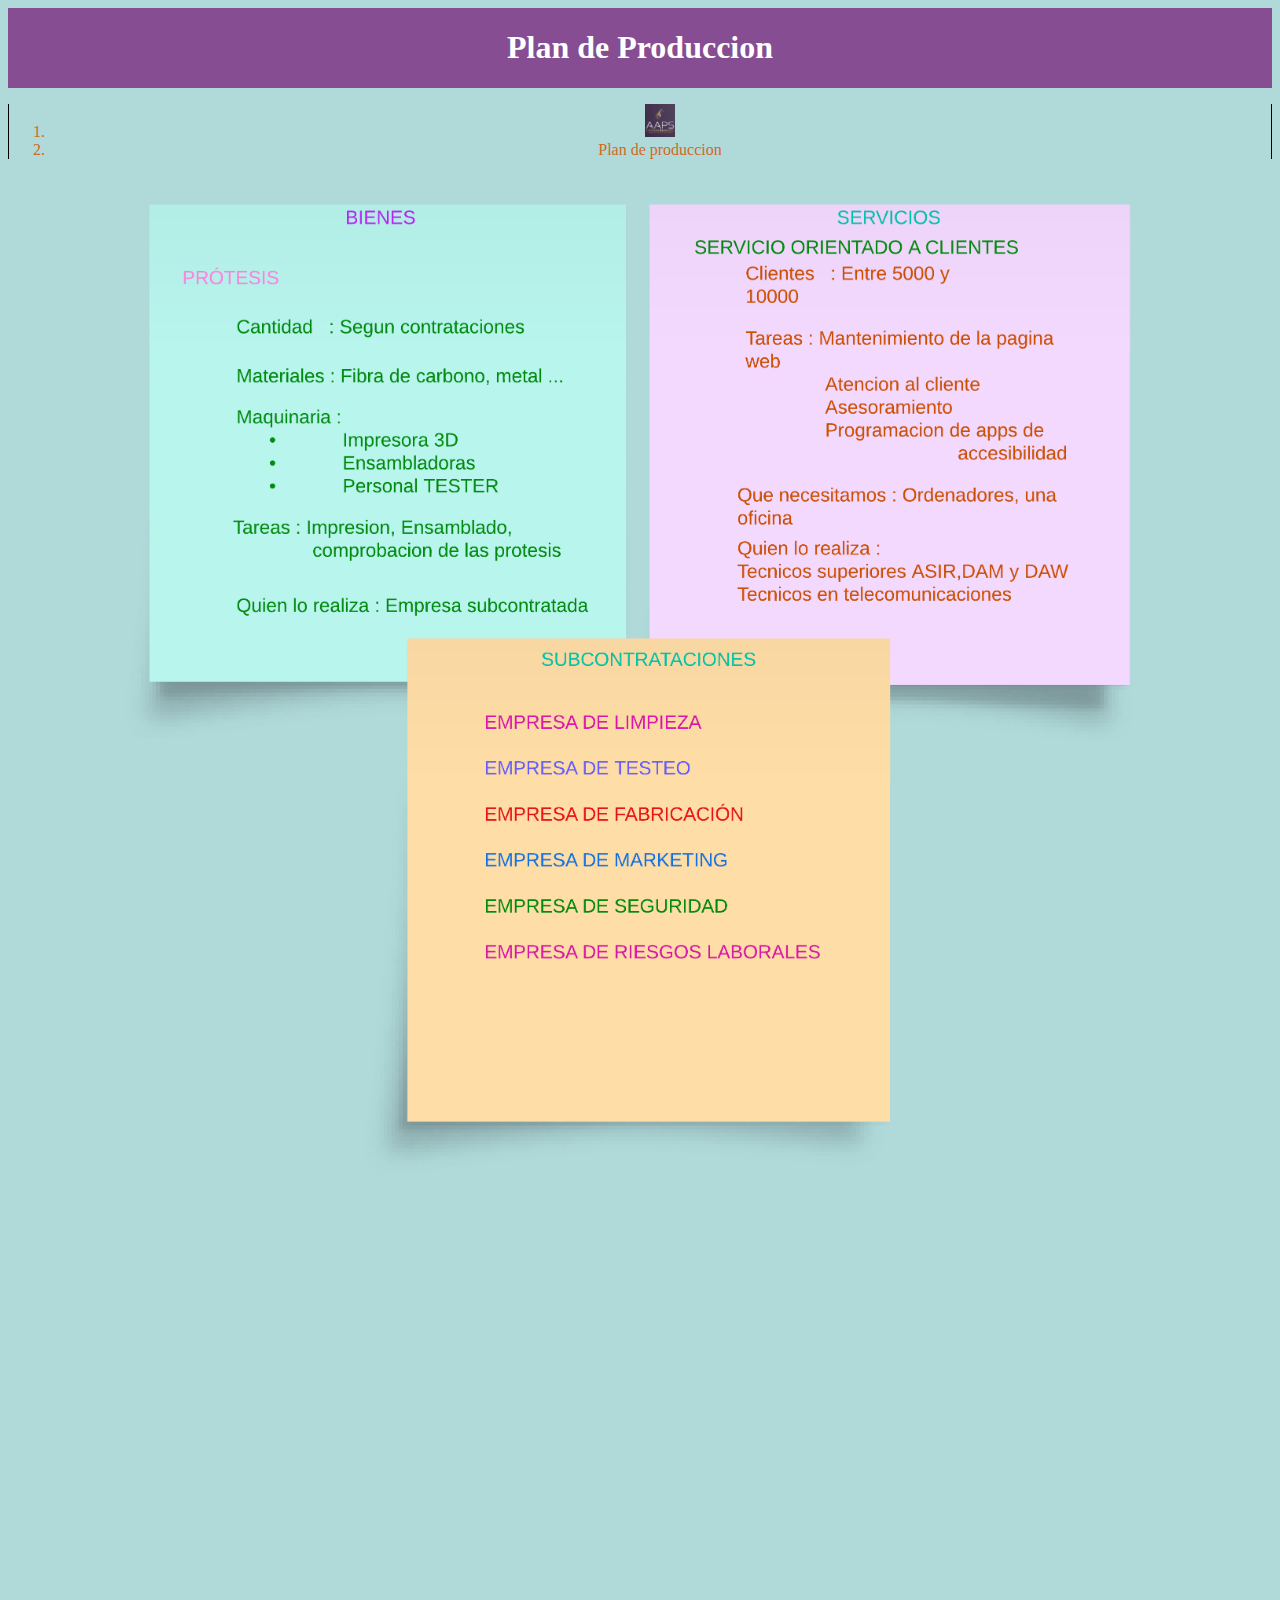
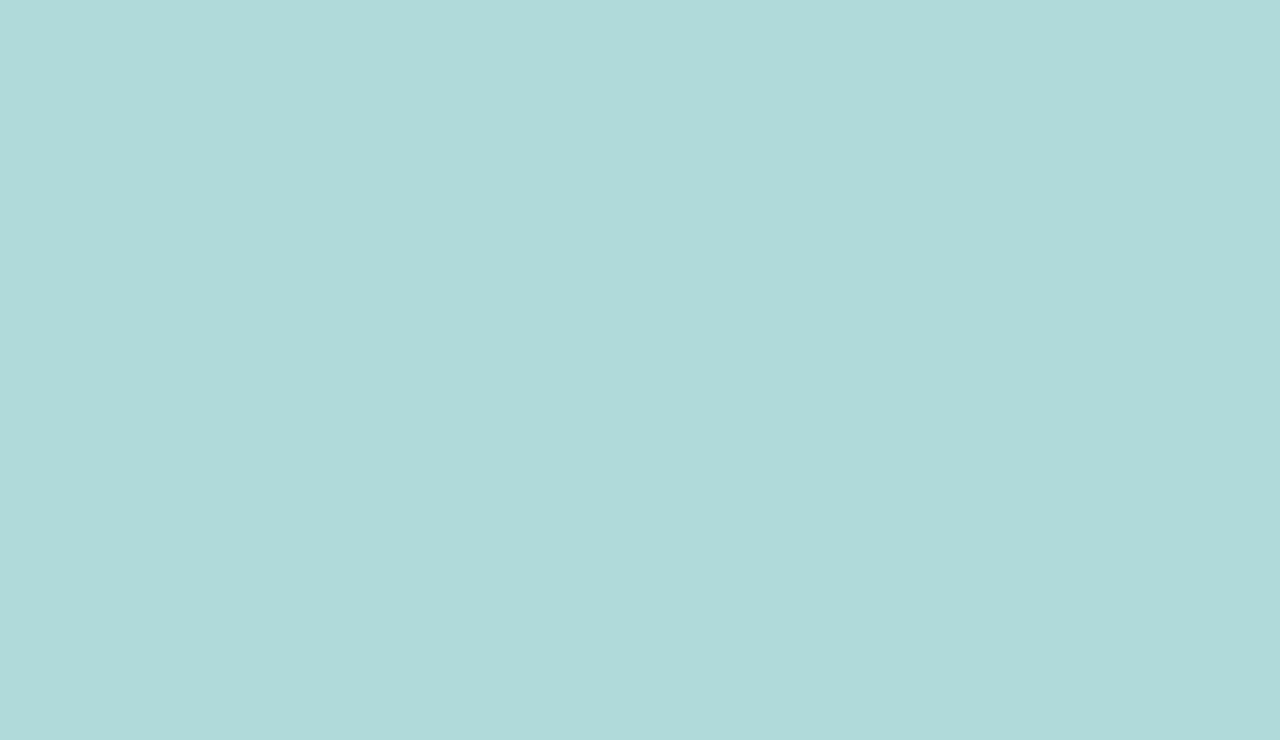
<file: plan.html>
<!DOCTYPE html>
<html lang="en">
<head>
    <meta charset="UTF-8">
    <meta name="viewport" content="width=device-width, initial-scale=1.0">
    <link href="https://cdn.jsdelivr.net/npm/bootstrap@5.3.2/dist/css/bootstrap.min.css" rel="stylesheet" integrity="sha384-T3c6CoIi6uLrA9TneNEoa7RxnatzjcDSCmG1MXxSR1GAsXEV/Dwwykc2MPK8M2HN" crossorigin="anonymous">
    <link rel="stylesheet" href="styles.css">
    </head>
    <body>
        <div id="titulo">
            <h1>Plan de Produccion</h1>
        </div>
        <nav style="--bs-breadcrumb-divider: url(&#34;data:image/svg+xml,%3Csvg xmlns='http://www.w3.org/2000/svg' width='8' height='8'%3E%3Cpath d='M2.5 0L1 1.5 3.5 4 1 6.5 2.5 8l4-4-4-4z' fill='%236c757d'/%3E%3C/svg%3E&#34;);" aria-label="breadcrumb">
            <ol class="breadcrumb pt-2 ps-3">
              <li class="breadcrumb-item"><a href="./index.html"><img src="./logo.png" width="30px"></a></li>
              <li class="breadcrumb-item active" aria-current="page">Plan de produccion</li>
            </ol>
        </nav>
        <center><img src="./produccion.png" width="90%" height="auto"/></center><br>
        <br/>
        <iframe src="https://1drv.ms/p/c/b629223a396b803f/IQMw8gDWPyY7RrWItqzV_ZWlAeXPjQI55Zfb2LevaH-u0J0?em=2&amp;wdAr=1.7777777777777777" width="1920px" height="1080px" frameborder="0">Esto es un documento de <a target="_blank" href="https://office.com">Microsoft Office</a> incrustado con tecnología de <a target="_blank" href="https://office.com/webapps">Office</a>.</iframe>
    </body>
</html>
</file>
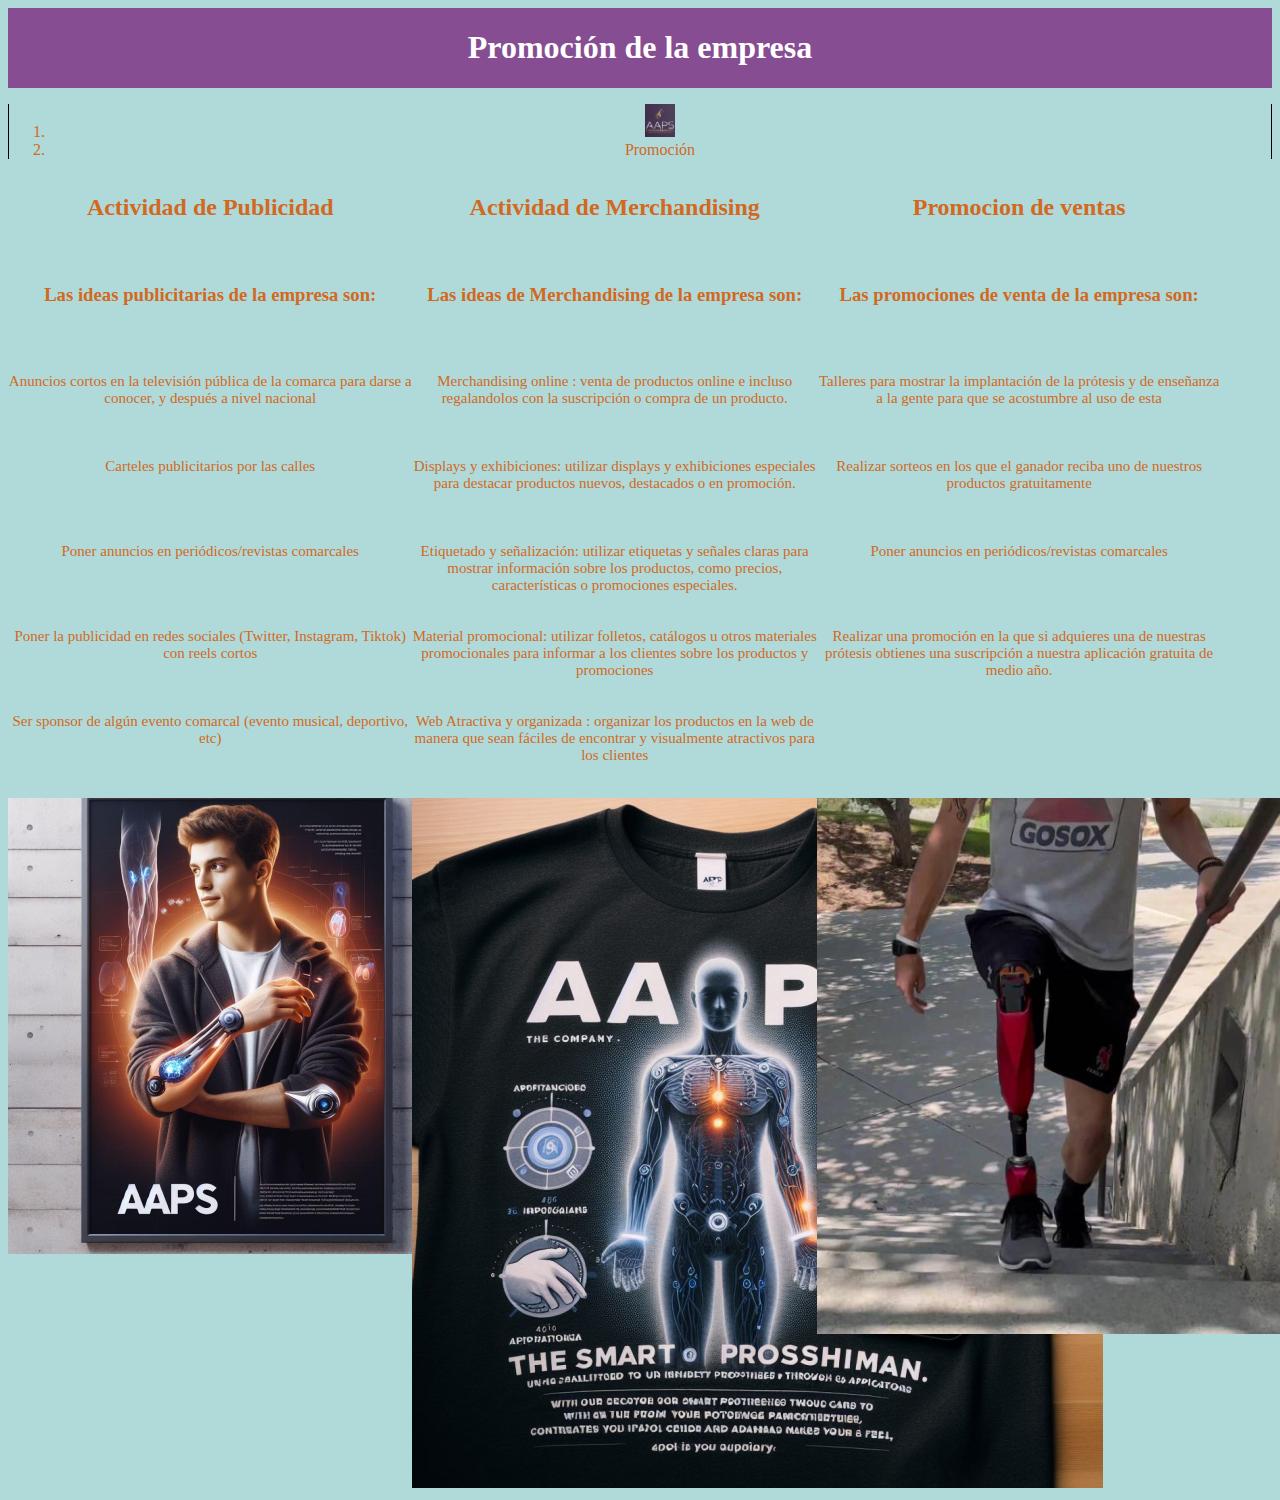
<file: promocion.html>
<!DOCTYPE html>
<html lang="es">
    <head>
        <meta charset="UTF-8">
        <meta name="viewport" content="width=device-width, initial-scale=1.0">
        <link href="https://cdn.jsdelivr.net/npm/bootstrap@5.3.2/dist/css/bootstrap.min.css" rel="stylesheet" integrity="sha384-T3c6CoIi6uLrA9TneNEoa7RxnatzjcDSCmG1MXxSR1GAsXEV/Dwwykc2MPK8M2HN" crossorigin="anonymous">
        <link rel="stylesheet" href="styles.css">
    </head>
    <body>
        <div id="titulo">
            <h1>Promoción de la empresa</h1>
        </div>
        <nav style="--bs-breadcrumb-divider: url(&#34;data:image/svg+xml,%3Csvg xmlns='http://www.w3.org/2000/svg' width='8' height='8'%3E%3Cpath d='M2.5 0L1 1.5 3.5 4 1 6.5 2.5 8l4-4-4-4z' fill='%236c757d'/%3E%3C/svg%3E&#34;);" aria-label="breadcrumb">
            <ol class="breadcrumb pt-2 ps-3">
              <li class="breadcrumb-item"><a href="index.html"><img src="./logo.png" width="30px"></a></li>
              <li class="breadcrumb-item active" aria-current="page">Promoción</li>
            </ol>
        </nav>
        <div id="promocion">
            <div id="publicidad">
                <div class="list-group">
                    <h2 class="list-group-item list-group-item-warning">Actividad de Publicidad</h2>
                    <h3 class="list-group-item list-group-item-action list-group-item-primary">Las ideas publicitarias de la empresa son:</h3>
                    <p class="list-group-item list-group-item-action list-group-item-secundary">Anuncios cortos en la televisión pública de la comarca para darse a conocer, y después a nivel nacional </p>
                    <p class="list-group-item list-group-item-action list-group-item-secundary">Carteles publicitarios por las calles</p>
                    <p class="list-group-item list-group-item-action list-group-item-secundary">Poner anuncios en periódicos/revistas comarcales</p>
                    <p class="list-group-item list-group-item-action list-group-item-secundary">Poner la publicidad en redes sociales (Twitter, Instagram, Tiktok) con reels cortos</p>
                    <p class="list-group-item list-group-item-action list-group-item-secundary">Ser sponsor de algún evento comarcal (evento musical, deportivo, etc)</p>
                    <img src="./publicidad-foto.png">
                </div>
            </div>
            <div id="merchandising">
                <div class="list-group">
                    <h2 class="list-group-item list-group-item-warning">Actividad de Merchandising</h2>
                    <h3 class="list-group-item list-group-item-action list-group-item-primary">Las ideas de Merchandising de la empresa son:</h3>
                    <p class="list-group-item list-group-item-action list-group-item-secundary">Merchandising online : venta de productos online e incluso regalandolos con la suscripción o compra de un producto.</p>
                    <p class="list-group-item list-group-item-action list-group-item-secundary">Displays y exhibiciones: utilizar displays y exhibiciones especiales para destacar productos nuevos, destacados o en promoción.</p>
                    <p class="list-group-item list-group-item-action list-group-item-secundary">Etiquetado y señalización: utilizar etiquetas y señales claras para mostrar información sobre los productos, como precios, características o  promociones especiales.</p>
                    <p class="list-group-item list-group-item-action list-group-item-secundary">Material promocional: utilizar folletos, catálogos u otros materiales promocionales para informar a los clientes sobre los productos y promociones</p>
                    <p class="list-group-item list-group-item-action list-group-item-secundary">Web Atractiva y organizada : organizar los productos en la web de manera que sean fáciles de encontrar y visualmente atractivos para los clientes</p>
                    <img src="./merchandising-foto.png">
                </div>
            </div>
            <div id="promocionVentas">
                <div class="list-group">
                    <h2 class="list-group-item list-group-item-warning">Promocion de ventas</h2>
                    <h3 class="list-group-item list-group-item-action list-group-item-primary">Las promociones de venta de la empresa son:</h3>
                    <p class="list-group-item list-group-item-action list-group-item-secundary">Talleres para mostrar la implantación de la prótesis y  de  enseñanza a la gente para que se acostumbre al uso de esta</p>
                    <p class="list-group-item list-group-item-action list-group-item-secundary">Realizar sorteos en los que el ganador reciba uno de nuestros productos gratuitamente</p>
                    <p class="list-group-item list-group-item-action list-group-item-secundary">Poner anuncios en periódicos/revistas comarcales</p>
                    <p class="list-group-item list-group-item-action list-group-item-secundary">Realizar una promoción en la que si adquieres una de nuestras prótesis obtienes una suscripción a nuestra aplicación gratuita de medio año.</p>
                    <p class="list-group-item list-group-item-action list-group-item-secundary"></p>
                    <img src="./ventas-foto.png">
                </div>
            </div>
        </div>
    </body>
</html>
</file>
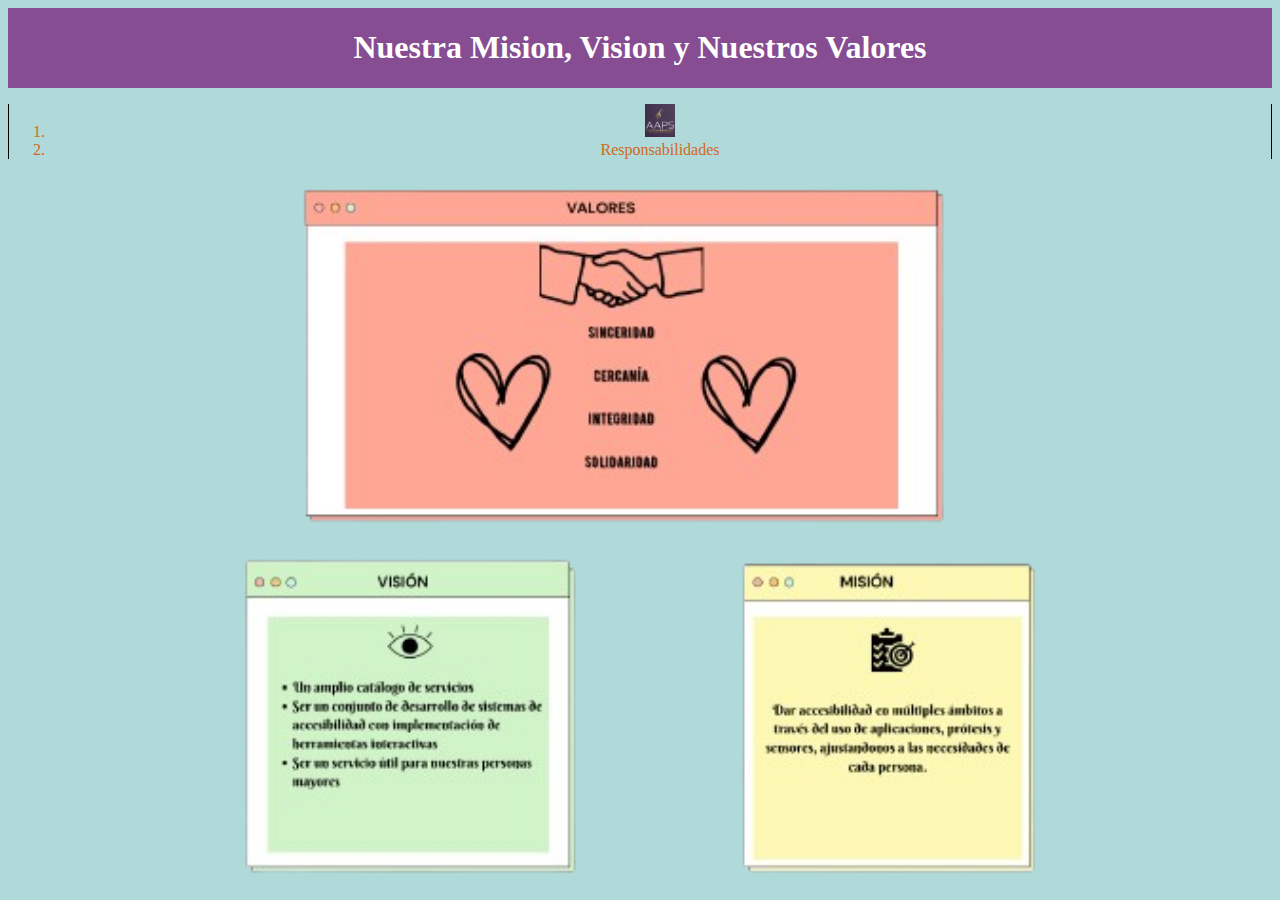
<file: valores.html>
<!DOCTYPE html>
<html lang="en">
<head>
    <meta charset="UTF-8">
    <meta name="viewport" content="width=device-width, initial-scale=1.0">
    <link href="https://cdn.jsdelivr.net/npm/bootstrap@5.3.2/dist/css/bootstrap.min.css" rel="stylesheet" integrity="sha384-T3c6CoIi6uLrA9TneNEoa7RxnatzjcDSCmG1MXxSR1GAsXEV/Dwwykc2MPK8M2HN" crossorigin="anonymous">
    <link rel="stylesheet" href="./styles.css">
</head>
<body>
    <div id="titulo">
        <h1>Nuestra Mision, Vision y Nuestros Valores</h1>
    </div>
    <nav style="--bs-breadcrumb-divider: url(&#34;data:image/svg+xml,%3Csvg xmlns='http://www.w3.org/2000/svg' width='8' height='8'%3E%3Cpath d='M2.5 0L1 1.5 3.5 4 1 6.5 2.5 8l4-4-4-4z' fill='%236c757d'/%3E%3C/svg%3E&#34;);" aria-label="breadcrumb">
        <ol class="breadcrumb pt-2 ps-3">
          <li class="breadcrumb-item"><a href="./index.html"><img src="./logo.png" width="30px"></a></li>
          <li class="breadcrumb-item active" aria-current="page">Responsabilidades</li>
        </ol>
    </nav>
    <div class="imgs">
        <img src="./resp.png" width="100%">
    </div>
</body>
</html>
</file>
<file: styles.css>
@import url('https://fonts.googleapis.com/css2?family=Nabla');
@import url('https://fonts.googleapis.com/css2?family=Bungee+Spice');
body{
    background-color: rgb(176, 218, 218);
    color: chocolate;
    text-align: center;
}
.iva h1{
    background-color: rgb(176, 218, 218);
    color: black;
    text-align: left;
    font-size: 30px;
}
.iva h2{
    background-color: rgb(176, 218, 218);
    color: black;
    text-align: left;
    font-size: 28px;
}
.iva p{
    background-color: rgb(176, 218, 218);
    color: black;
    text-align: left;
    font-size: 24px;
}
.inicio{
    background-color: black;
    font-size: 20px;
}
#menubar{
    background-color: blueviolet;
}
.vls{
    background-color: white;
}
.descripcion{
    font-family: Nabla;
    font-size: 40px;
}
.inicio1{
    padding: 20%;
    background-color: black;
    font-size: 40px;
    font-family: Bungee Spice ;
    position: fixed;
}
#titulo {
    height: 25%;
    background-color: rgb(134, 77, 146);
    color: white;
    display: flex;
    justify-content: space-around;
    align-content: space-between;
    align-items: center;
}

#promocion {
    height: auto;
    display: flex;
}

#publicidad, #merchandising, #promocionVentas {
    width: 32%;
}

.list-group-item {
    height: 70px;
}

#ventas {
    height: auto;
    display: flex;
}

#pMarketing, #pPuestos {
    width: 50%;
}

#pID {
    width: 100%;
}

p {
    font-size: 15px;
}

.div{
    background-color: rgb(167, 124, 175); ;
}
ol{
    border-right: black 1px solid;
    border-left: black 1px solid;
}

.Formaj{
    text-align: left;
    list-style: square inside;
    color: rgb(168, 123, 0);
    font-size: large;
}
</file>
